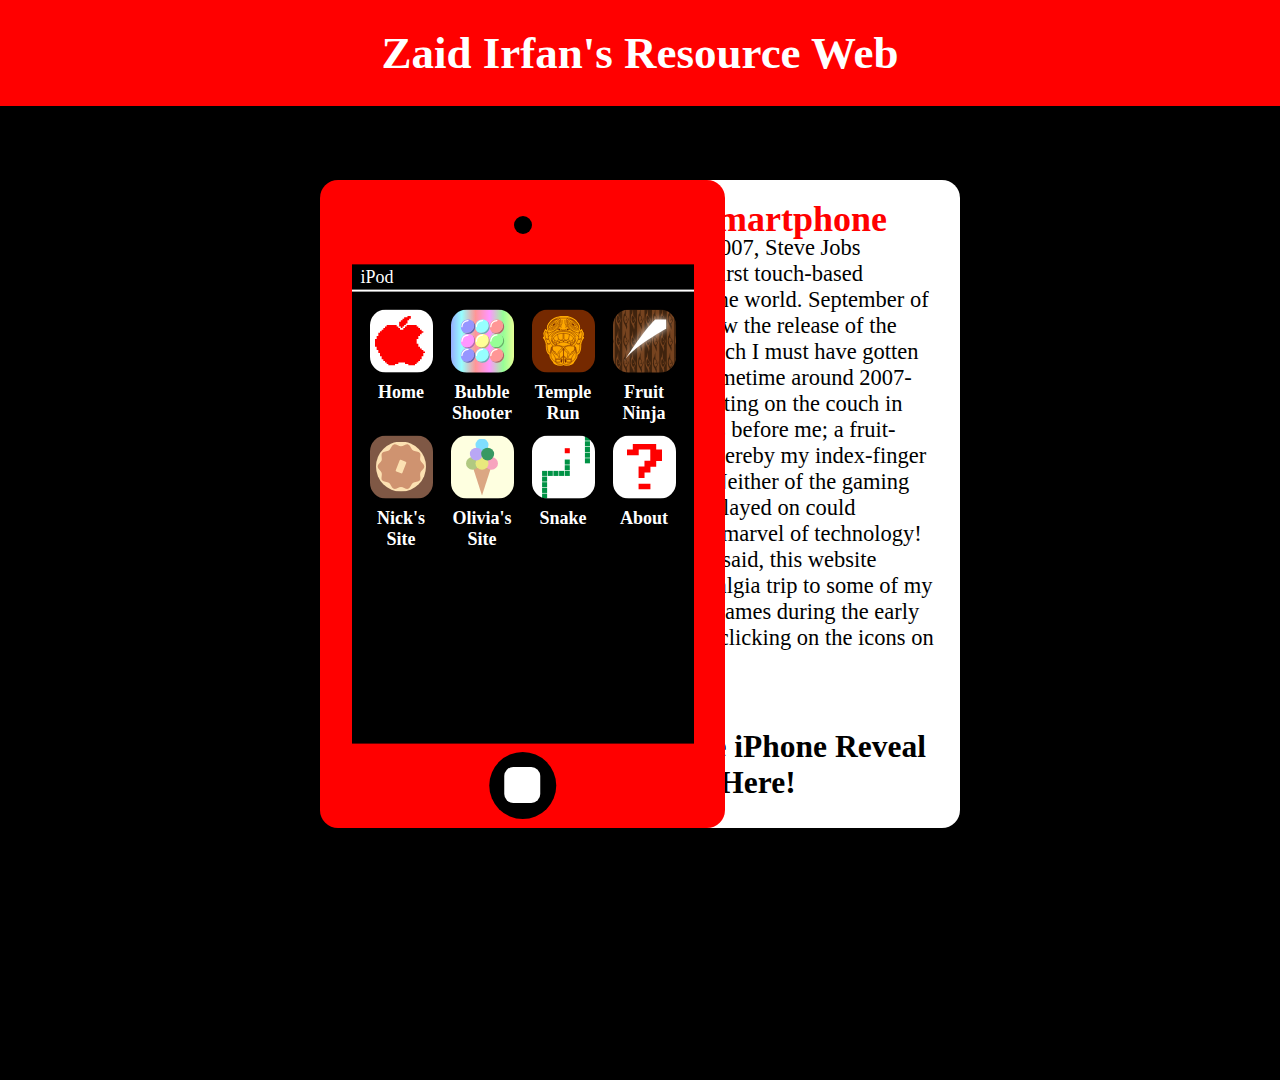
<file: index.html>
<!doctype html>
<html>
	<head>
		<meta charset="utf-8">
		<title> Zaid Irfan's Resource Web </title>
		<link href="index.css" rel="stylesheet" type="text/css">
		<meta name="viewport" content="width=device-width, initial-scale=1">
	</head>

        <style>

        body { 
        cursor: none;
        }

        </style>


	<body>
		
		<div class="background">
			<div class="apples">
			<span style= "--i:11;" ></span>
			<span style= "--i:27;" ></span>
			<span style= "--i:16;" ></span>
			<span style= "--i:35;" ></span>
			<span style= "--i:24;" ></span>
			<span style= "--i:36;" ></span>
			<span style= "--i:19;" ></span>
			<span style= "--i:39;" ></span>
			<span style= "--i:22;" ></span>
			<span style= "--i:28;" ></span>
			<span style= "--i:37;" ></span>
			<span style= "--i:17;" ></span>
			<span style= "--i:40;" ></span>
			<span style= "--i:38;" ></span>
			<span style= "--i:31;" ></span>
			<span style= "--i:14;" ></span>
			<span style= "--i:29;" ></span>
			<span style= "--i:18;" ></span>
			<span style= "--i:25;" ></span>
			<span style= "--i:34;" ></span>
			<span style= "--i:21;" ></span>
			<span style= "--i:15;" ></span>
			<span style= "--i:30;" ></span>
			<span style= "--i:20;" ></span>
			<span style= "--i:32;" ></span>
			<span style= "--i:26;" ></span>
			<span style= "--i:12;" ></span>
			<span style= "--i:23;" ></span>
			<span style= "--i:33;" ></span>
			<span style= "--i:13;" ></span>
			<span style= "--i:31;" ></span>
			<span style= "--i:14;" ></span>
			<span style= "--i:29;" ></span>
			<span style= "--i:18;" ></span>
			<span style= "--i:25;" ></span>
			<span style= "--i:37;" ></span>
			<span style= "--i:17;" ></span>
			<span style= "--i:40;" ></span>
			<span style= "--i:38;" ></span>
			<span style= "--i:31;" ></span>
			<span style= "--i:14;" ></span>
			<span style= "--i:35;" ></span>
			<span style= "--i:24;" ></span>
			<span style= "--i:36;" ></span>
			
			</div>
		</div>
		
		<!-- Header -->
		
		<div class="header" > Zaid Irfan's Resource Web </div>
		
		<!-- Subhead and Paragraph 1 -->
		
		<div class="box1">
			<div class="subhead"> The Smartphone </div>
			<div class="para"> On June 29th, 2007, Steve Jobs introduced the first touch-based smartphone to the world. September of that year also saw the release of the iPod Touch, which I must have gotten my hands on sometime around 2007-2009. I recall sitting on the couch in awe at what was before me; a fruit-slicing game whereby my index-finger was the blade. Neither of the gaming consoles I had played on could compare to this marvel of technology! With that being said, this website serves as a nostalgia trip to some of my favorite phone games during the early 2000s. Start by clicking on the icons on the left! </div>
			<div class="box2">
			<a class="iPhoneRevealVideo" href="https://www.youtube.com/embed/MnrJzXM7a6o" onclick="https://www.youtube.com/embed/MnrJzXM7a6o"> Watch the iPhone Reveal Here! </a>
		</div>
		</div>
		
		<!-- Apple Phone Navigation Div -->
		
		<div class="phone">
			<div class="screen">
			<div id="timebox"></div>
			<div class="ipodtext">iPod</div>
			<div class="iconcontainer">
				<a href="index.html" onClick="index.html">
				<div class="indexicons"> </div>
				</a>
				<a href="BubbleShooter.html" onClick="BubbleShooter.html">
				<div class="bubbleshootericons"> </div>
				</a>
				<a href="TempleRun.html" onClick="TempleRun.html">
				<div class="templerunicons"> </div>
				</a>
				<a href="FruitNinja.html" onClick="FruitNinja.html">
				<div class="fruitninjaicons"> </div>
				</a>
			</div>
			<div class="icontext">
				<span> Home	</span>
				<span> Bubble Shooter </span>
				<span> Temple Run </span>
				<span> Fruit Ninja </span>
			</div>
			<div class="iconcontainer2">
				<a href="https://munsternicholas.github.io/Recipe-website/" onClick="https://munsternicholas.github.io/Recipe-website/">
				<div class="nickicons2"> </div>
				</a>
				<a href="https://oliviamiele.github.io/ice-cream-world/" onClick="https://oliviamiele.github.io/ice-cream-world/">
				<div class="oliviaicons2"> </div>
				</a>
				<a href="SnakeGame.html" onClick="SnakeGame.html">
				<div class="snakeicons2"> </div>
				</a>
				<a href="AboutMe.html" onClick="AboutMe.html">
				<div class="abouticons"> </div>
				</a>
			</div>
			<div class="icontext2">
				<span> Nick's Site	</span>
				<span> Olivia's Site </span>
				<span> Snake </span>
				<span> About </span>
			</div>
			
			</div>
			<div class="camera"></div>
			<div class="powerbutton">
			<div class="powerbuttonsquare"></div>
			</div>
		</div>
	
		<!-- Apple Cursor Divs -->
		
		<div>
			<div class="applecursor"></div>
			<div class="applecursor"></div>
			<div class="applecursor"></div>
			<div class="applecursor"></div>
			<div class="applecursor"></div>
			<div class="applecursor"></div>
			<div class="applecursor"></div>
			<div class="applecursor"></div>
			<div class="applecursor"></div>
			<div class="applecursor"></div>
			<div class="applecursor"></div>
			<div class="applecursor"></div>
			<div class="applecursor"></div>
			<div class="applecursor"></div>
			<div class="applecursor"></div>
			<div class="applecursor"></div>
			<div class="applecursor"></div>
			<div class="applecursor"></div>
			<div class="applecursor"></div>
			<div class="applecursor"></div>
		</div>

	<!-- Apple Cursor Script -->
		
	<script> 

	const coords = { x: 0, y: 0 };
	const circles = document.querySelectorAll(".applecursor");

	const colors = [
	  "transparent",
	  "transparent",
	  "transparent",
	  "transparent",
	  "transparent",
	  "transparent",
	  "transparent",
	  "transparent",
	  "transparent",
	  "transparent",
	  "transparent",
	  "transparent",
	  "transparent",
	  "transparent",
	  "transparent",
	  "transparent",
	  "transparent",
	  "transparent",
	  "transparent",
	  "transparent",
	  "transparent",
	  "transparent"
	  
	];

	circles.forEach(function (circle, index) {
	  circle.x = 0;
	  circle.y = 0;
	  circle.style.backgroundColor = colors[index % colors.length];
	});

	window.addEventListener("mousemove", function(e){
	  coords.x = e.clientX;
	  coords.y = e.clientY;

	});

	function animateCircles() {

	  let x = coords.x;
	  let y = coords.y;

	  circles.forEach(function (circle, index) {
		circle.style.left = x - 12 + "px";
		circle.style.top = y - 12 + "px";

		circle.style.scale = (circles.length - index) / circles.length;

		circle.x = x;
		circle.y = y;

		const nextCircle = circles[index + 1] || circles[0];
		x += (nextCircle.x - x) * 0.4;
		y += (nextCircle.y - y) * 0.4;
	  });

	  requestAnimationFrame(animateCircles);
	}

	animateCircles();

	</script>
		
	<script>
      function displayTime() {
        var currentTime = new Date();
        var hours = currentTime.getHours();
        var minutes = currentTime.getMinutes();

        var meridiem = "AM"; // default to AM
        if (hours > 12) {
          hours = hours - 12;
          meridiem = "PM";
        }
        if (hours === 0) {
          hours = 12;
        }
        if (minutes < 10) {
          minutes = "0" + minutes;
        }

        var clockDiv = document.getElementById('timebox');
        clockDiv.innerHTML = hours + ":" + minutes + " " + meridiem;
      }

      setInterval(displayTime, 1000);
    </script>
		
		
	</body>
	
</html>
</file>
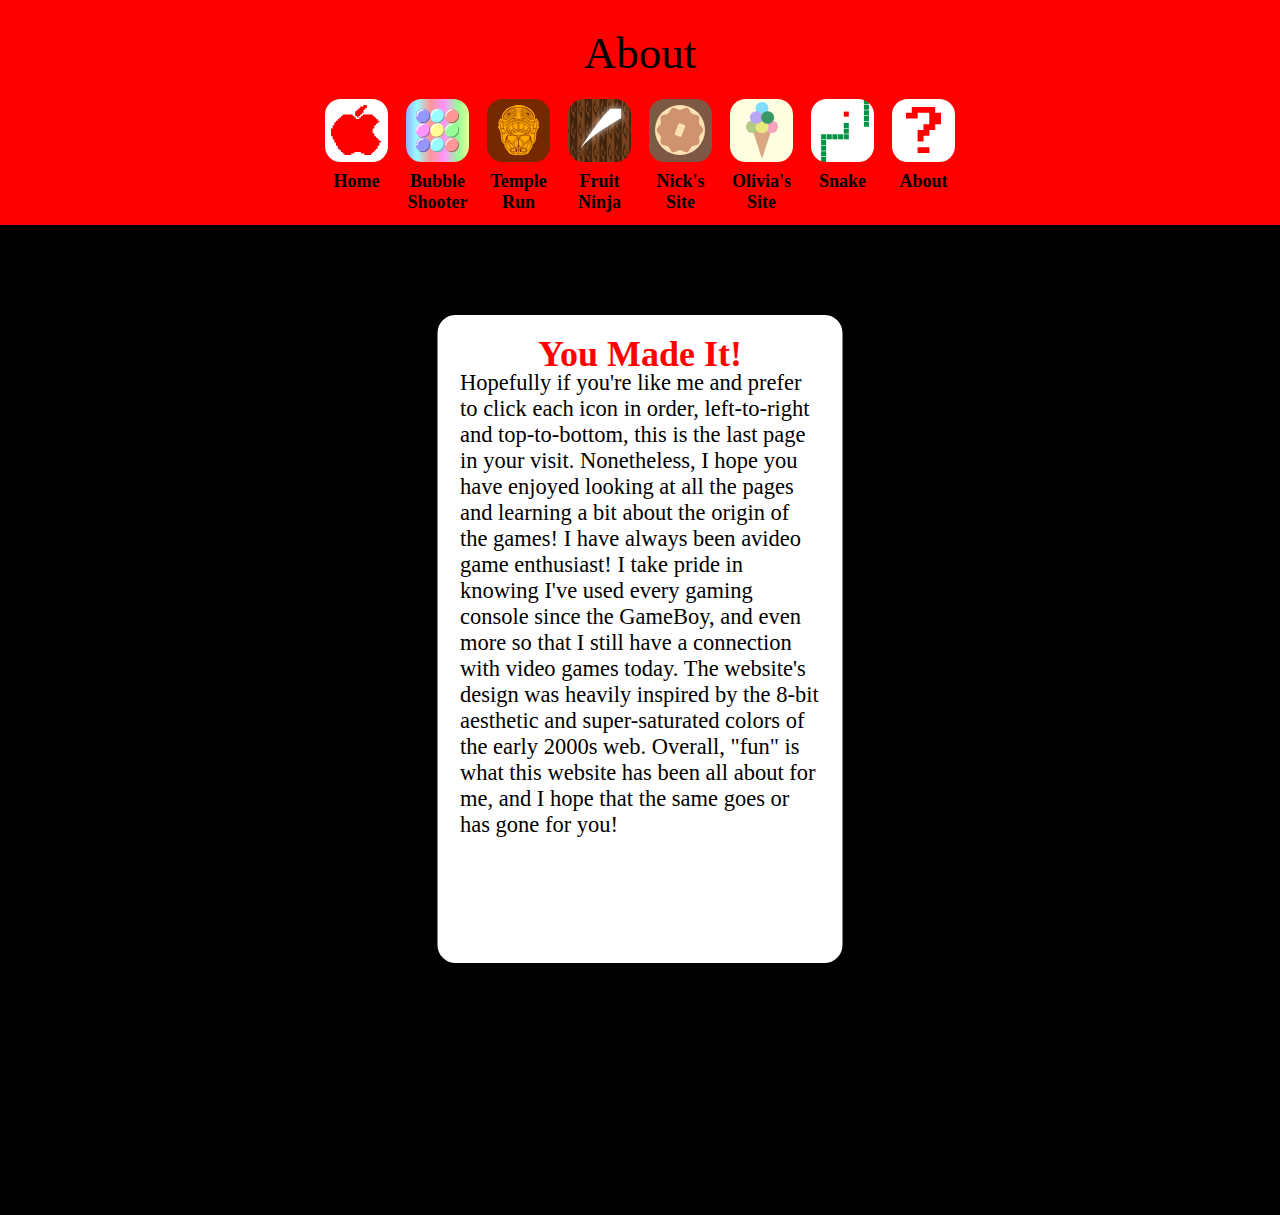
<file: AboutMe.html>
<!doctype html>
<html>
	<head>
		<meta charset="utf-8">
		<title> About </title>
		<meta name="viewport" content="width=device-width, initial-scale=1">
	</head>
	
	<style>
		
	 	/* Universal */
		
		* {
			margin: 0;
			padding: 0;
			box-sizing: border-box;
			font-family: "LoRes 12 OT";
		}
		
		 /* Animated Background */
		
		body {
		cursor: none;
		max-height: 135vh;
		background: black;
		}

		.background {
		position: relative;
		width: 100vw;
		height: 135vh;
		overflow: hidden;
		}
		
		.apples {
		position: relative;
		display: flex;
		}

		.apples span {
			position: relative;
			aspect-ratio: 1/1;
			width: 3vmin;
			margin: auto;
			background-color: transparent;
			background-image: url("Media/AppleSymbolGray.svg");
			background-size: contain;
			background-repeat: no-repeat;
			background-position: 50% 50%;
			animation: animate 15s linear infinite;
			animation-duration: calc(125s / var(--i));
		}

		@keyframes animate {
			0% {transform: translateY(135vh)}
			100% {transform: translateY(0vh)}
		}
		
		/* Page Elements */
		
		.header {
		width: 100vw;
		height: 25vh;
		position: absolute;
		top: 0vh;
		background-color: red;
		text-align: center;
		font-size: 5vmin;
		color: black;
		padding: 3vmin;
		}
		
		.box1 {
		aspect-ratio: 1/1.6;
		width: 45vmin;
		background-color: white;
		color: black;
		position: absolute;
		top: 35vh;
		left: 50%;
		transform: translate(-50%,0);
		margin: auto;
		border-radius: 2vmin;
		float: right;
		}
		
		.subhead {
		width: 45vmin;
		height: 2.5vmax;
		text-align: center;
		font-size: 4vmin;
		font-weight: bold;
		color: red;
		padding-top: 2vmin;
		float: inherit;
		}

		.para {
		width: 45vmin;
		padding: 2.5vmin;
		text-align: left;
		font-size: 2.5vmin;
		float: inherit;
		top: 2vmin;
		}
		
		.box2 {
		width: 40vmin;
		background-color: white;
		color: white;
		position: absolute;
		left: 50%;
		transform: translate(-50%,0%);
		bottom: 3vh;
		border-radius: 2vmin;
		text-align: center;
		float: inherit;
		}

		.box2:hover {
		background-color: red;
		color: white;
		}
		
		.steamlink {
		margin: auto;
		font-size: 3.5vmin;
		text-align: center;
		font-weight: bold;
		color: black;
		float: inherit;
		}

		.steamlink:hover {
			color: white;
		}

		/* Navigation Icons */
		
		a {
		text-decoration: none;
		}

		.iconcontainer {
			position: absolute;
			display: flex;
			top: 10vh;
			left: 50%;
			transform: translate(-50%,0)
		}

		.indexicons {
			background-image: url("Media/AppleSymbolRed.svg");
			background-size: 80% auto;
			background-repeat: no-repeat;
			background-position: 50% 50%;
			aspect-ratio: 1/1;
			width: 7vmin;
			margin: 1vmin;
			background-color: white;
			border-radius: 25%;
		}


		.indexicons:hover {
			border: 0.5vmin solid black;

		}

		.bubbleshootericons {
			background-image: url("Media/BubbleSymbol.svg");
			background-size: 110% auto;
			background-repeat: no-repeat;
			background-position: 50% 50%;
			aspect-ratio: 1/1;
			width: 7vmin;
			margin: 1vmin;
			background-color: white;
			border-radius: 25%;
		}


		.bubbleshootericons:hover {
			border: 0.5vmin solid black;

		}


		.templerunicons {
			background-image: url("Media/TempleRunSymbol.svg");
			background-size: 65% auto;
			background-repeat: no-repeat;
			background-position: 50% 50%;
			aspect-ratio: 1/1;
			width: 7vmin;
			margin: 1vmin;
			background-color: #752900;
			border-radius: 25%;
		}


		.templerunicons:hover {
			border: 0.5vmin solid black;

		}

		.fruitninjaicons {
			background-image: url("Media/FruitNinjaSymbol.svg");
			background-size: 110% auto;
			background-repeat: no-repeat;
			background-position: 50% 50%;
			aspect-ratio: 1/1;
			width: 7vmin;
			margin: 1vmin;
			background-color: #3F230E;
			border-radius: 25%;
		}


		.fruitninjaicons:hover {
			border: 0.5vmin solid black;

		}

		.icontext {
			position: absolute;
			display: flex;
			top: 18vh;
			left: 50%;
			transform: translate(-50%,0)
		}

		.icontext span {
			text-align: center;
			color: black;
			font-size: 2vmin;
			aspect-ratio: 1/1;
			width: 7vmin;
			margin: 1vmin;
			background-color: transparent;
			border-radius: 25%;
			font-weight: bold;
		}

		.nickicons {
			background-image: url("Media/NickSymbol.svg");
			background-size: 80% auto;
			background-repeat: no-repeat;
			background-position: 50% 50%;
			aspect-ratio: 1/1;
			width: 7vmin;
			margin: 1vmin;
			background-color: #7F5845;
			border-radius: 25%;
		}


		.nickicons:hover {
			border: 0.5vmin solid black;

		}

		.oliviaicons {
			background-image: url("Media/OliviaSymbol.svg");
			background-size: 50% auto;
			background-repeat: no-repeat;
			background-position: 50% 50%;
			aspect-ratio: 1/1;
			width: 7vmin;
			margin: 1vmin;
			background-color: #FEFFE0;
			border-radius: 25%;
		}


		.oliviaicons:hover {
			border: 0.5vmin solid black;

		}

		.snakeicons {
			background-image: url("Media/SnakeSymbol.svg");
			background-size: 100% auto;
			background-repeat: no-repeat;
			background-position: 50% 50%;
			aspect-ratio: 1/1;
			width: 7vmin;
			margin: 1vmin;
			background-color: white;
			border-radius: 25%;
		}


		.snakeicons:hover {
			border: 0.5vmin solid black;

		}

		.abouticons {
			background-image: url("Media/AboutSymbol.svg");
			background-size: 55% auto;
			background-repeat: no-repeat;
			background-position: 50% 50%;
			aspect-ratio: 1/1;
			width: 7vmin;
			margin: 1vmin;
			background-color: white;
			border-radius: 25%;
		}


		.abouticons:hover {
			border: 0.5vmin solid black;
		}

		/* Cursor */

		.applecursor {
		  width: 3vmin;
		  aspect-ratio: 1/1;
		  position: fixed; 
		  top: 0px;
		  left: 0px;
		  pointer-events: none;
		  z-index: 99999999;
		  background-image: url("Media/AppleSymbolRed.svg");
		  background-size: contain;
		  background-repeat: no-repeat;
		  background-position: 50% 50%;

		}
		
		/* Animated Background */
		
	</style>

	<body>
		
		<!-- Animated Backgrounds -->
		
		<div class="background">
			<div class="apples">
			<span style= "--i:11;" ></span>
			<span style= "--i:27;" ></span>
			<span style= "--i:16;" ></span>
			<span style= "--i:35;" ></span>
			<span style= "--i:24;" ></span>
			<span style= "--i:36;" ></span>
			<span style= "--i:19;" ></span>
			<span style= "--i:39;" ></span>
			<span style= "--i:22;" ></span>
			<span style= "--i:28;" ></span>
			<span style= "--i:37;" ></span>
			<span style= "--i:17;" ></span>
			<span style= "--i:40;" ></span>
			<span style= "--i:38;" ></span>
			<span style= "--i:31;" ></span>
			<span style= "--i:14;" ></span>
			<span style= "--i:29;" ></span>
			<span style= "--i:18;" ></span>
			<span style= "--i:25;" ></span>
			<span style= "--i:34;" ></span>
			<span style= "--i:21;" ></span>
			<span style= "--i:15;" ></span>
			<span style= "--i:30;" ></span>
			<span style= "--i:20;" ></span>
			<span style= "--i:32;" ></span>
			<span style= "--i:26;" ></span>
			<span style= "--i:12;" ></span>
			<span style= "--i:23;" ></span>
			<span style= "--i:33;" ></span>
			<span style= "--i:13;" ></span>
			<span style= "--i:31;" ></span>
			<span style= "--i:14;" ></span>
			<span style= "--i:29;" ></span>
			<span style= "--i:18;" ></span>
			<span style= "--i:25;" ></span>
			<span style= "--i:37;" ></span>
			<span style= "--i:17;" ></span>
			<span style= "--i:40;" ></span>
			<span style= "--i:38;" ></span>
			<span style= "--i:31;" ></span>
			<span style= "--i:14;" ></span>
			<span style= "--i:35;" ></span>
			<span style= "--i:24;" ></span>
			<span style= "--i:36;" ></span>
			
			</div>
		</div>
		
		<!-- Header -->
		
		<div class="header" > About </div>
		
		<!-- Subhead and Paragraph 1 -->
		
		<div class="box1">
			<div class="subhead"> You Made It! </div>
			<div class="para"> Hopefully if you're like me and prefer to click each icon in order, left-to-right and top-to-bottom, this is the last page in your visit. Nonetheless, I hope you have enjoyed looking at all the pages and learning a bit about the origin of the games! I have always been avideo game enthusiast! I take pride in knowing I've used every gaming console since the GameBoy, and even more so that I still have a connection with video games today. The website's design was heavily inspired by the 8-bit aesthetic and super-saturated colors of the early 2000s web. Overall, "fun" is what this website has been all about for me, and I hope that the same goes or has gone for you! </div>
		</div>
		
		
		<!-- Icons -->
		
		<div class="iconcontainer">
				<a href="index.html" onClick="index.html">
				<div class="indexicons"> </div>
				</a>
				<a href="BubbleShooter.html" onClick="BubbleShooter.html">
				<div class="bubbleshootericons"> </div>
				</a>
				<a href="TempleRun.html" onClick="TempleRun.html">
				<div class="templerunicons"> </div>
				</a>
				<a href="FruitNinja.html" onClick="FruitNinja.html">
				<div class="fruitninjaicons"> </div>
				</a>
				<a href="https://munsternicholas.github.io/Recipe-website/" onClick="https://munsternicholas.github.io/Recipe-website/">
				<div class="nickicons"> </div>
				</a>
				<a href="https://oliviamiele.github.io/ice-cream-world/" onClick="https://oliviamiele.github.io/ice-cream-world/">
				<div class="oliviaicons"> </div>
				</a>
				<a href="SnakeGame.html" onClick="SnakeGame.html">
				<div class="snakeicons"> </div>
				</a>
				<a href="AboutMe.html" onClick="AboutMe.html">
				<div class="abouticons"> </div>
				</a>
			</div>
			<div class="icontext">
				<span> Home	</span>
				<span> Bubble Shooter </span>
				<span> Temple Run </span>
				<span> Fruit Ninja </span>
				<span> Nick's Site	</span>
				<span> Olivia's Site </span>
				<span> Snake </span>
				<span> About </span>
			</div>
		
		<!-- Apple Cursor Divs -->
		
		<div>
			<div class="applecursor"></div>
			<div class="applecursor"></div>
			<div class="applecursor"></div>
			<div class="applecursor"></div>
			<div class="applecursor"></div>
			<div class="applecursor"></div>
			<div class="applecursor"></div>
			<div class="applecursor"></div>
			<div class="applecursor"></div>
			<div class="applecursor"></div>
			<div class="applecursor"></div>
			<div class="applecursor"></div>
			<div class="applecursor"></div>
			<div class="applecursor"></div>
			<div class="applecursor"></div>
			<div class="applecursor"></div>
			<div class="applecursor"></div>
			<div class="applecursor"></div>
			<div class="applecursor"></div>
			<div class="applecursor"></div>
		</div>

	<!-- Apple Cursor Script -->
		
	<script> 

	const coords = { x: 0, y: 0 };
	const circles = document.querySelectorAll(".applecursor");

	const colors = [
	  "transparent",
	  "transparent",
	  "transparent",
	  "transparent",
	  "transparent",
	  "transparent",
	  "transparent",
	  "transparent",
	  "transparent",
	  "transparent",
	  "transparent",
	  "transparent",
	  "transparent",
	  "transparent",
	  "transparent",
	  "transparent",
	  "transparent",
	  "transparent",
	  "transparent",
	  "transparent",
	  "transparent",
	  "transparent"
	  
	];

	circles.forEach(function (circle, index) {
	  circle.x = 0;
	  circle.y = 0;
	  circle.style.backgroundColor = colors[index % colors.length];
	});

	window.addEventListener("mousemove", function(e){
	  coords.x = e.clientX;
	  coords.y = e.clientY;

	});

	function animateCircles() {

	  let x = coords.x;
	  let y = coords.y;

	  circles.forEach(function (circle, index) {
		circle.style.left = x - 12 + "px";
		circle.style.top = y - 12 + "px";

		circle.style.scale = (circles.length - index) / circles.length;

		circle.x = x;
		circle.y = y;

		const nextCircle = circles[index + 1] || circles[0];
		x += (nextCircle.x - x) * 0.4;
		y += (nextCircle.y - y) * 0.4;
	  });

	  requestAnimationFrame(animateCircles);
	}

	animateCircles();

	</script>
		
	<script>
      function displayTime() {
        var currentTime = new Date();
        var hours = currentTime.getHours();
        var minutes = currentTime.getMinutes();

        var meridiem = "AM"; // default to AM
        if (hours > 12) {
          hours = hours - 12;
          meridiem = "PM";
        }
        if (hours === 0) {
          hours = 12;
        }
        if (minutes < 10) {
          minutes = "0" + minutes;
        }

        var clockDiv = document.getElementById('timebox');
        clockDiv.innerHTML = hours + ":" + minutes + " " + meridiem;
      }

      setInterval(displayTime, 1000);
    </script>

	</body>
		
</html>
</file>
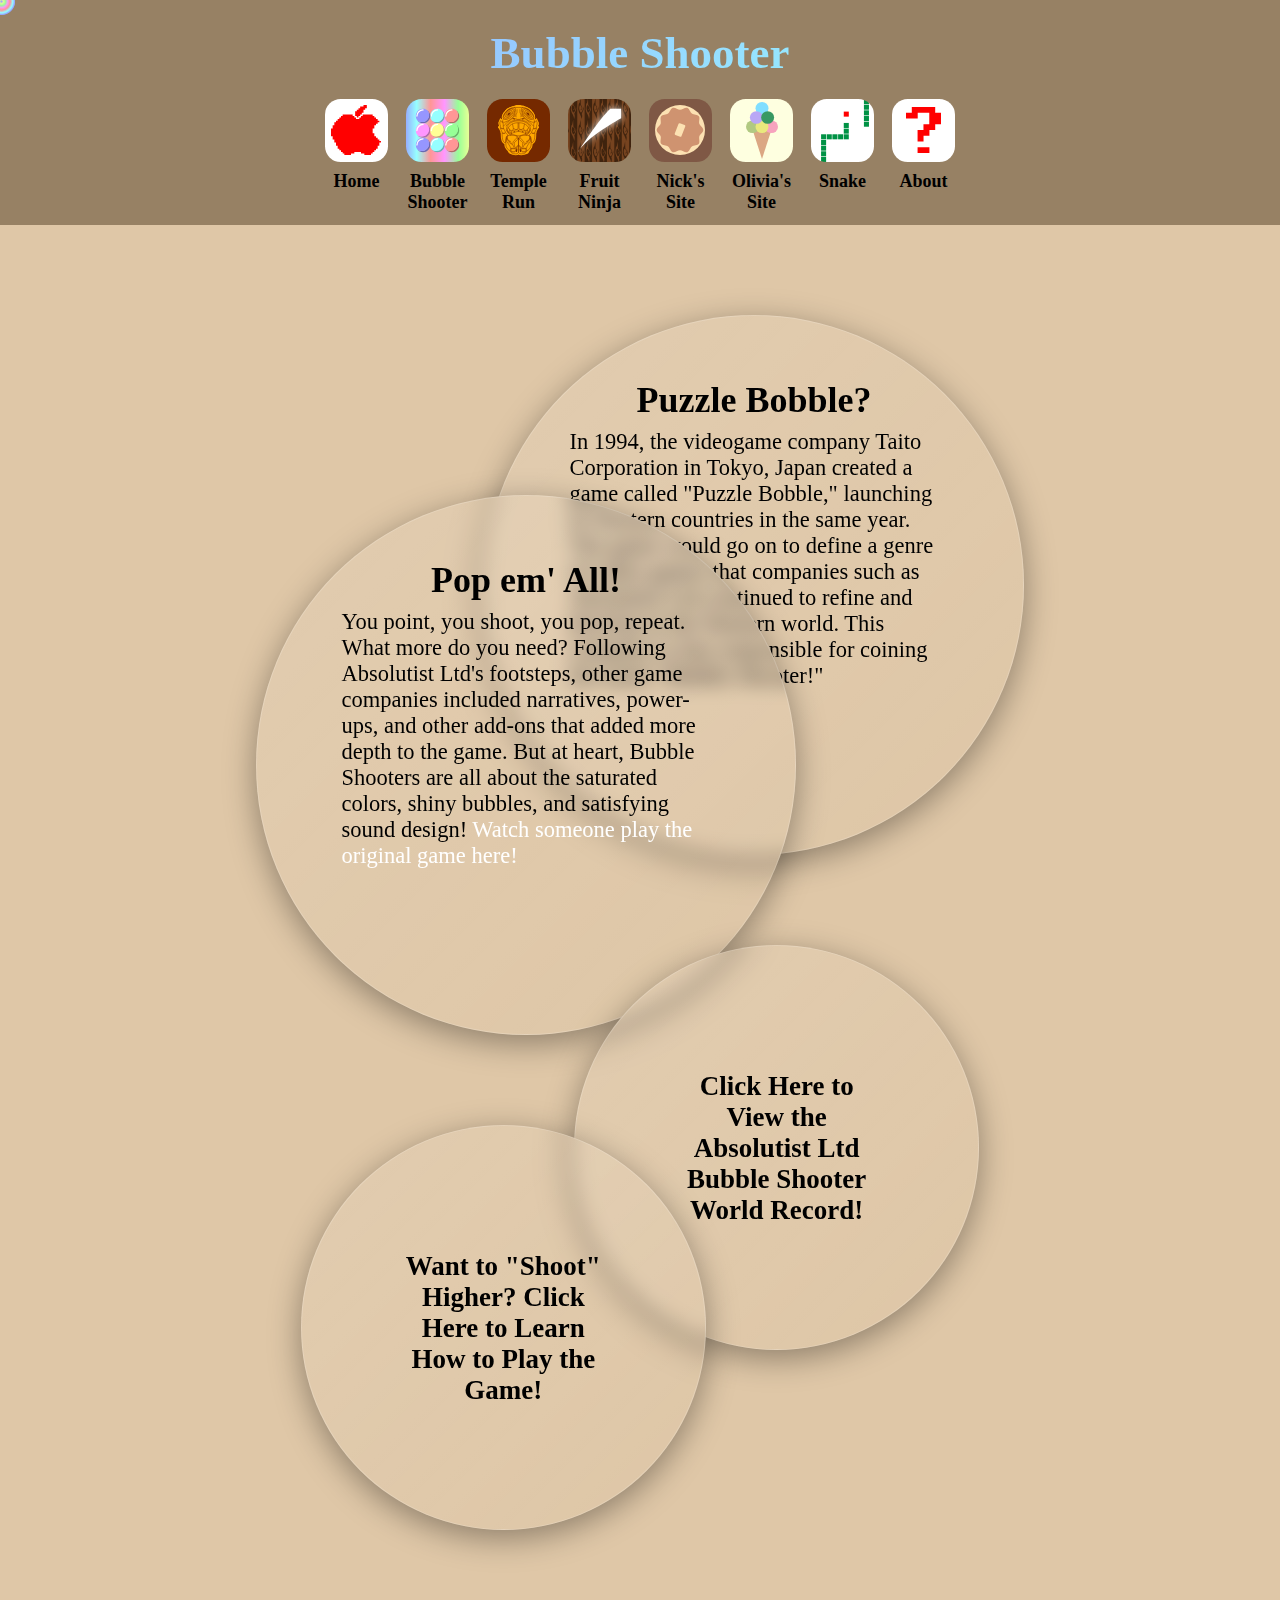
<file: BubbleShooter.html>
<!doctype html>
<html>
	<head>
		<meta charset="utf-8">
		<title> Bubble Shooter </title>
		<link href="BubbleShooter.css" rel="stylesheet" type="text/css">
		<meta name="viewport" content="width=device-width, initial-scale=1">
	</head>

	<body>
		
		<div class="background">
			<div class="bubbles">
			<span style= "--i:11;" ></span>
			<span style= "--i:27;" ></span>
			<span style= "--i:16;" ></span>
			<span style= "--i:35;" ></span>
			<span style= "--i:24;" ></span>
			<span style= "--i:36;" ></span>
			<span style= "--i:19;" ></span>
			<span style= "--i:39;" ></span>
			<span style= "--i:22;" ></span>
			<span style= "--i:28;" ></span>
			<span style= "--i:37;" ></span>
			<span style= "--i:17;" ></span>
			<span style= "--i:40;" ></span>
			<span style= "--i:38;" ></span>
			<span style= "--i:31;" ></span>
			<span style= "--i:14;" ></span>
			<span style= "--i:29;" ></span>
			<span style= "--i:18;" ></span>
			<span style= "--i:25;" ></span>
			<span style= "--i:34;" ></span>
			<span style= "--i:21;" ></span>
			<span style= "--i:15;" ></span>
			<span style= "--i:30;" ></span>
			<span style= "--i:20;" ></span>
			<span style= "--i:32;" ></span>
			<span style= "--i:26;" ></span>
			<span style= "--i:12;" ></span>
			<span style= "--i:23;" ></span>
			<span style= "--i:33;" ></span>
			<span style= "--i:13;" ></span>
			<span style= "--i:31;" ></span>
			<span style= "--i:14;" ></span>
			<span style= "--i:29;" ></span>
			<span style= "--i:18;" ></span>
			<span style= "--i:25;" ></span>
			<span style= "--i:37;" ></span>
			<span style= "--i:17;" ></span>
			<span style= "--i:40;" ></span>
			<span style= "--i:38;" ></span>
			<span style= "--i:31;" ></span>
			<span style= "--i:14;" ></span>
			<span style= "--i:35;" ></span>
			</div>
		</div>
		
		<!-- Header -->
		
		<div class="header" > Bubble Shooter </div>
		<div class="headergradient" > Bubble Shooter </div>
		
		<!-- Subhead and Paragraph 1 -->
		
		<div class="box1">
			<div class="subhead"> Puzzle Bobble? </div>
			<div class="para"> In 1994, the videogame company Taito Corporation in Tokyo, Japan created a game called "Puzzle Bobble," launching in Western countries in the same year. The game would go on to define a genre of video games that companies such as Absolutist Ltd continued to refine and develop in the Western world. This company is also responsible for coining the name "Bubble Shooter!" </div>
		</div>
		
		
		<!-- Subhead and Paragraph 2 -->
		
		<div class="box2">
			<div class="subhead2"> Pop em' All! </div>
			<div class="para"> You point, you shoot, you pop, repeat. What more do you need? Following Absolutist Ltd's footsteps, other game companies included narratives, power-ups, and other add-ons that added more depth to the game. But at heart, Bubble Shooters are all about the saturated colors, shiny bubbles, and satisfying sound design! <a href="https://www.youtube.com/embed/xtF0vqkCM7Y" onClick="https://www.youtube.com/embed/xtF0vqkCM7Y"> <span class="gameplaylink"> Watch someone play the original game here! </span> </a> </div>
		</div>
		
		<!-- World Record Links -->
		<a href="https://recordsetter.com/world-record/highest-score-bubble-shooter/13883" onclick="window.location.href='https://recordsetter.com/world-record/highest-score-bubble-shooter/13883';">
		<div class="box3">
			<div class="worldrecordlink"> Click Here to View the Absolutist Ltd Bubble Shooter World Record! </div>
		</div>
		</a>
		
		
		<a href="https://www.youtube.com/embed/_ws2Z59GOLw" onClick="https://www.youtube.com/embed/_ws2Z59GOLw';">
		<div class="box4">
			<div class="worldrecordlink"> Want to "Shoot" Higher? Click Here to Learn How to Play the Game! </div>
		</div>
		</a>
		
		<!-- Icons -->
		
		<div class="iconcontainer">
				<a href="index.html" onClick="index.html">
				<div class="indexicons"> </div>
				</a>
				<a href="BubbleShooter.html" onClick="BubbleShooter.html">
				<div class="bubbleshootericons"> </div>
				</a>
				<a href="TempleRun.html" onClick="TempleRun.html">
				<div class="templerunicons"> </div>
				</a>
				<a href="FruitNinja.html" onClick="FruitNinja.html">
				<div class="fruitninjaicons"> </div>
				</a>
				<a href="https://munsternicholas.github.io/Recipe-website/" onClick="https://munsternicholas.github.io/Recipe-website/">
				<div class="nickicons"> </div>
				</a>
				<a href="https://oliviamiele.github.io/ice-cream-world/" onClick="https://oliviamiele.github.io/ice-cream-world/">
				<div class="oliviaicons"> </div>
				</a>
				<a href="SnakeGame.html" onClick="SnakeGame.html">
				<div class="snakeicons"> </div>
				</a>
				<a href="AboutMe.html" onClick="AboutMe.html">
				<div class="abouticons"> </div>
				</a>
			</div>
			<div class="icontext">
				<span> Home	</span>
				<span> Bubble Shooter </span>
				<span> Temple Run </span>
				<span> Fruit Ninja </span>
				<span> Nick's Site	</span>
				<span> Olivia's Site </span>
				<span> Snake </span>
				<span> About </span>
			</div>
		
		<!-- Bubble Cursor Divs -->
		
		<div>
			<div class="bubblecursor"></div>
			<div class="bubblecursor"></div>
			<div class="bubblecursor"></div>
			<div class="bubblecursor"></div>
			<div class="bubblecursor"></div>
			<div class="bubblecursor"></div>
			<div class="bubblecursor"></div>
			<div class="bubblecursor"></div>
			<div class="bubblecursor"></div>
			<div class="bubblecursor"></div>
			<div class="bubblecursor"></div>
			<div class="bubblecursor"></div>
			<div class="bubblecursor"></div>
			<div class="bubblecursor"></div>
			<div class="bubblecursor"></div>
			<div class="bubblecursor"></div>
			<div class="bubblecursor"></div>
			<div class="bubblecursor"></div>
			<div class="bubblecursor"></div>
			<div class="bubblecursor"></div>
			<div class="bubblecursor"></div>
			<div class="bubblecursor"></div>
			<div class="bubblecursor"></div>
		</div>

	<!-- Bubble Cursor Script -->
		
	<script> 

	const coords = { x: 0, y: 0 };
	const circles = document.querySelectorAll(".bubblecursor");

	const colors = [
	  "#9696ff",
	  "#96b6ff",
	  "#96ddff",
	  "#96eeff",
	  "#96ffff",
	  "#b0e5e5",
	  "#d0c5c5",
	  "#eca9a9",
	  "#ff9696",
	  "#ff96bb",
	  "#ff96cd",
	  "#ff96e1",
	  "#ff96ff",
	  "#e0b6e0",
	  "#bdd8bd",
	  "#b1e4b1",
	  "#96ff96",
	  "#a6ff96",
	  "#beff96",
	  "#dfff96",
	  "#ffff96"
	];

	circles.forEach(function (circle, index) {
	  circle.x = 0;
	  circle.y = 0;
	  circle.style.backgroundColor = colors[index % colors.length];
	});

	window.addEventListener("mousemove", function(e){
	  coords.x = e.clientX;
	  coords.y = e.clientY;

	});

	function animateCircles() {

	  let x = coords.x;
	  let y = coords.y;

	  circles.forEach(function (circle, index) {
		circle.style.left = x - 12 + "px";
		circle.style.top = y - 12 + "px";

		circle.style.scale = (circles.length - index) / circles.length;

		circle.x = x;
		circle.y = y;

		const nextCircle = circles[index + 1] || circles[0];
		x += (nextCircle.x - x) * 0.6;
		y += (nextCircle.y - y) * 0.6;
	  });

	  requestAnimationFrame(animateCircles);
	}

	animateCircles();

	</script>

	</body>
	
</html>
</file>
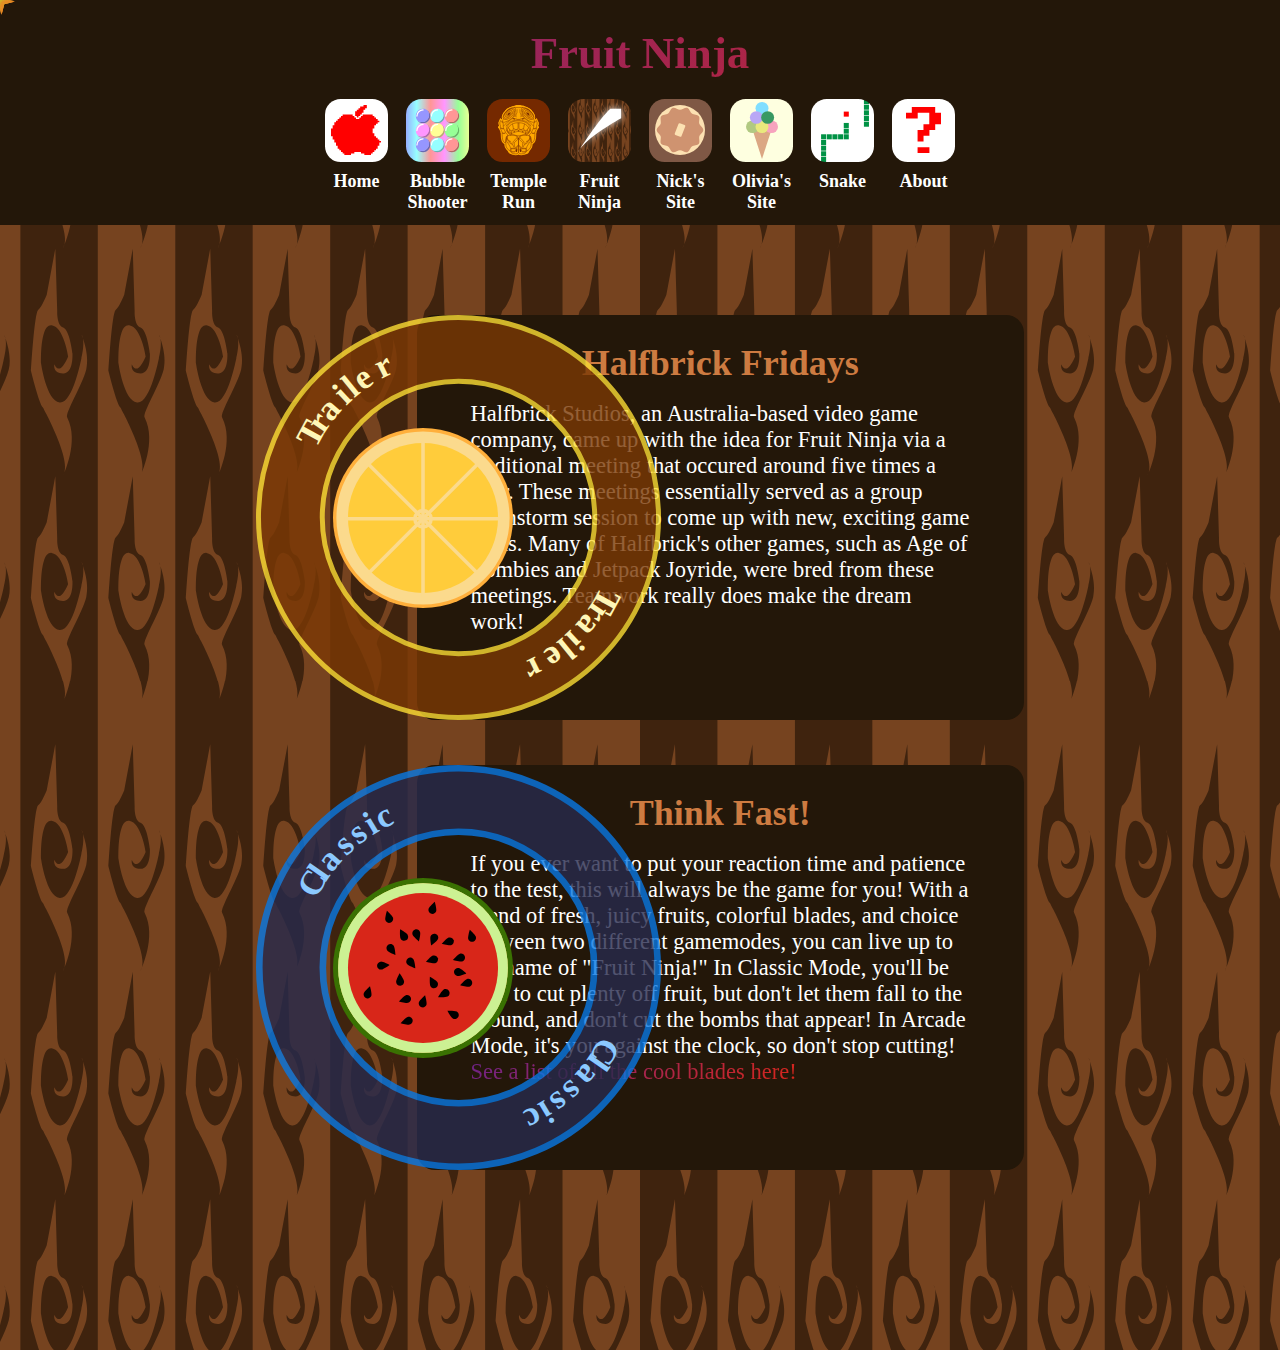
<file: FruitNinja.html>
<!doctype html>
<html>
	<head>
		<meta charset="utf-8">
		<title> Fruit Ninja </title>
		<link href="FruitNinja.css" rel="stylesheet" type="text/css">
		<meta name="viewport" content="width=device-width, initial-scale=1">
	</head>
		
	<body>
		
		<div class="background"> </div>
		
		<!-- Header -->
		
		<div class="header" > </div>
		<div class="headergradient" > Fruit Ninja </div>
		
		<!-- Subhead and Paragraph 1 -->
		
		<div class="box1">
			<div class="subhead"> Halfbrick Fridays </div>
			<div class="para"> Halfbrick Studios, an Australia-based video game company, came up with the idea for Fruit Ninja via a traditional meeting that occured around five times a year. These meetings essentially served as a group brainstorm session to come up with new, exciting game ideas. Many of Halfbrick's other games, such as Age of Zombies and Jetpack Joyride, were bred from these meetings. Teamwork really does make the dream work! </div>
		</div>
		
		<!-- Subhead and Paragraph 2 -->
		
		<div class="box2">
			<div class="subhead"> Think Fast! </div>
			<div class="para"> If you ever want to put your reaction time and patience to the test, this will always be the game for you! With a blend of fresh, juicy fruits, colorful blades, and choice between two different gamemodes, you can live up to the name of "Fruit Ninja!" In Classic Mode, you'll be able to cut plenty off fruit, but don't let them fall to the ground, and don't cut the bombs that appear! In Arcade Mode, it's you against the clock, so don't stop cutting! <a href="https://fruitninja.fandom.com/wiki/List_of_Blades" onclick="window.location.href='https://fruitninja.fandom.com/wiki/List_of_Blades';"> <span class="bladelink"> See a list of all the cool blades here! </span> </a></div>
		</div>
		
		<!-- Fruit Ninja Buttons -->

		<div class="trailerframe"> </div>
		<a href="https://www.youtube.com/embed/qPWdYyqmA7Y" onClick="https://www.youtube.com/embed/qPWdYyqmA7Y">
		<div class="lemonbutton"> </div>
		</a>	
		
		<div class="gameframe"> </div>
		<a href="https://www.youtube.com/embed/VkVV6h-7cOk" onclick="window.location.href='https://www.youtube.com/embed/VkVV6h-7cOk';">
		<div class="watermelonbutton"> </div>
		</a>	
		
		<!-- Icons -->
		
		<div class="iconcontainer">
				<a href="index.html" onClick="index.html">
				<div class="indexicons"> </div>
				</a>
				<a href="BubbleShooter.html" onClick="BubbleShooter.html">
				<div class="bubbleshootericons"> </div>
				</a>
				<a href="TempleRun.html" onClick="TempleRun.html">
				<div class="templerunicons"> </div>
				</a>
				<a href="FruitNinja.html" onClick="FruitNinja.html">
				<div class="fruitninjaicons"> </div>
				</a>
				<a href="https://munsternicholas.github.io/Recipe-website/" onClick="https://munsternicholas.github.io/Recipe-website/">
				<div class="nickicons"> </div>
				</a>
				<a href="https://oliviamiele.github.io/ice-cream-world/" onClick="https://oliviamiele.github.io/ice-cream-world/">
				<div class="oliviaicons"> </div>
				</a>
				<a href="SnakeGame.html" onClick="SnakeGame.html">
				<div class="snakeicons"> </div>
				</a>
				<a href="AboutMe.html" onClick="AboutMe.html">
				<div class="abouticons"> </div>
				</a>
			</div>
			<div class="icontext">
				<span> Home	</span>
				<span> Bubble Shooter </span>
				<span> Temple Run </span>
				<span> Fruit Ninja </span>
				<span> Nick's Site	</span>
				<span> Olivia's Site </span>
				<span> Snake </span>
				<span> About </span>
			</div>
		
		<!-- Blade Cursor Divs -->
		
		
		
		<!-- Blade Cursor Divs -->
		
		<div>
			<div class="bladecursor"></div>
			<div class="bladecursor"></div>
			<div class="bladecursor"></div>
			<div class="bladecursor"></div>
			<div class="bladecursor"></div>
			<div class="bladecursor"></div>
			<div class="bladecursor"></div>
			<div class="bladecursor"></div>
			<div class="bladecursor"></div>
			<div class="bladecursor"></div>
			<div class="bladecursor"></div>
			<div class="bladecursor"></div>
			<div class="bladecursor"></div>
			<div class="bladecursor"></div>
			<div class="bladecursor"></div>
			<div class="bladecursor"></div>
			<div class="bladecursor"></div>
			<div class="bladecursor"></div>
			<div class="bladecursor"></div>
			<div class="bladecursor"></div>
		</div>

	<!-- Apple Cursor Script -->
		
	<script> 

	const coords = { x: 0, y: 0 };
	const circles = document.querySelectorAll(".bladecursor");

	const colors = [
	  "#transparent",
	  "#transparent",
	  "#transparent",
	  "#transparent",
	  "#transparent",
	  "#transparent",
	  "#transparent",
	  "#transparent",
	  "#transparent",
	  "#transparent",
	  "#transparent",
	  "#transparent",
	  "#transparent",
	  "#transparent",
	  "#transparent",
	  "#transparent",
	  "#transparent",
	  "#transparent",
	  "#transparent",
	  "#transparent",
	  "#transparent"
	];

	circles.forEach(function (circle, index) {
	  circle.x = 0;
	  circle.y = 0;
	  circle.style.backgroundColor = colors[index % colors.length];
	});

	window.addEventListener("mousemove", function(e){
	  coords.x = e.clientX;
	  coords.y = e.clientY;

	});

	function animateCircles() {

	  let x = coords.x;
	  let y = coords.y;

	  circles.forEach(function (circle, index) {
		circle.style.left = x - 12 + "px";
		circle.style.top = y - 12 + "px";

		circle.style.scale = (circles.length - index) / circles.length;

		circle.x = x;
		circle.y = y;

		const nextCircle = circles[index + 1] || circles[0];
		x += (nextCircle.x - x) * 0.6;
		y += (nextCircle.y - y) * 0.6;
	  });

	  requestAnimationFrame(animateCircles);
	  
	}

	animateCircles();

	</script>
		
	</body>
	

	
</html>
</file>
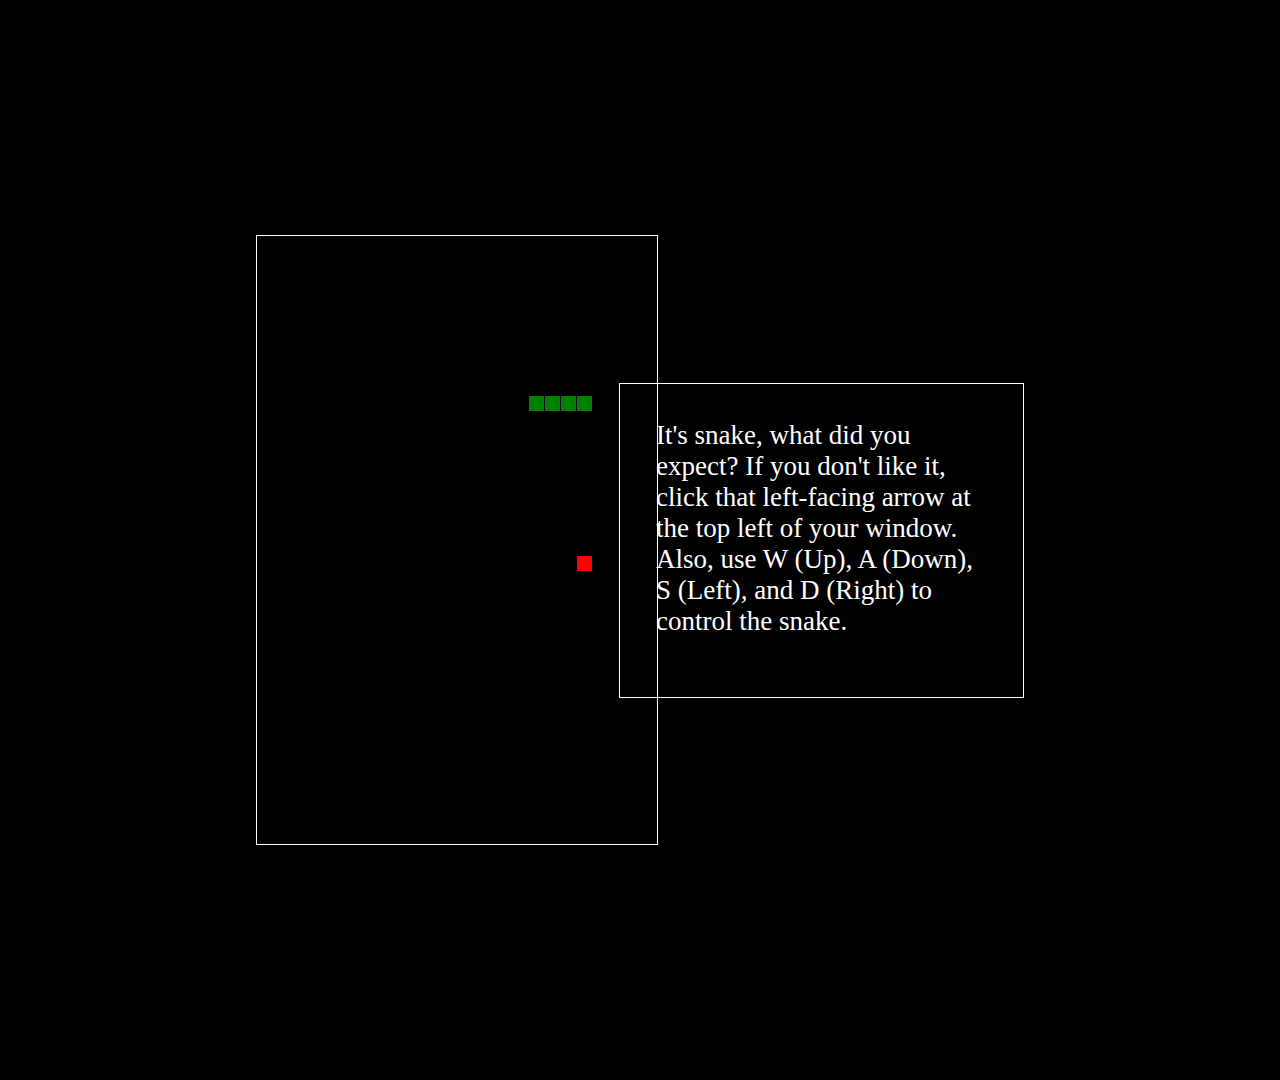
<file: SnakeGame.html>
<!doctype html>
<html>
	<head>
		<meta charset="utf-8">
		<link href="index.css" rel="stylesheet" type="text/css">
		<meta name="viewport" content="width=device-width, initial-scale=1">
		<title> Snake Game</title>
		
		<style>
			html, body {
			  height: 120vh;   
			  margin: 0;
			  }

			body {
			  background: black;
			  display: flex;
			  align-items: center;   justify-content: center;
			  }

			canvas {
			  border: 1px solid white;
			  }
  		</style>
	</head>

	<body>
		
		<div class="snakegametext"> It's snake, what did you expect? If you don't like it, click that left-facing arrow at the top left of your window. Also, use W (Up), A (Down), S (Left), and D (Right) to control the snake.
		</div>
		
		<canvas width="400" height="608" id="game"></canvas>
		<script>
			var canvas = document.getElementById('game');
			var context = canvas.getContext('2d');

			var grid = 16;
			var count = 0;

			var snake = {
			  x: 160,
			  y: 160,

			  // snake velocity. moves one grid length every frame in either the x or y direction
			  dx: grid,
			  dy: 0,

			  // keep track of all grids the snake body occupies
			  cells: [],

			  // length of the snake. grows when eating an apple
			  maxCells: 4
			};
			var apple = {
			  x: 320,
			  y: 320
			};

			// get random whole numbers in a specific range
			// @see https://stackoverflow.com/a/1527820/2124254
			function getRandomInt(min, max) {
			  return Math.floor(Math.random() * (max - min)) + min;
			}

			// game loop
			function loop() {
			  requestAnimationFrame(loop);

			  // slow game loop to 15 fps instead of 60 (60/15 = 4)
			  if (++count < 4) {
				return;
			  }

			  count = 0;
			  context.clearRect(0,0,canvas.width,canvas.height);

			  // move snake by it's velocity
			  snake.x += snake.dx;
			  snake.y += snake.dy;

			  // wrap snake position horizontally on edge of screen
			  if (snake.x < 0) {
				snake.x = canvas.width - grid;
			  }
			  else if (snake.x >= canvas.width) {
				snake.x = 0;
			  }

			  // wrap snake position vertically on edge of screen
			  if (snake.y < 0) {
				snake.y = canvas.height - grid;
			  }
			  else if (snake.y >= canvas.height) {
				snake.y = 0;
			  }

			  // keep track of where snake has been. front of the array is always the head
			  snake.cells.unshift({x: snake.x, y: snake.y});

			  // remove cells as we move away from them
			  if (snake.cells.length > snake.maxCells) {
				snake.cells.pop();
			  }

			  // draw apple
			  context.fillStyle = 'red';
			  context.fillRect(apple.x, apple.y, grid-1, grid-1);

			  // draw snake one cell at a time
			  context.fillStyle = 'green';
			  snake.cells.forEach(function(cell, index) {

				// drawing 1 px smaller than the grid creates a grid effect in the snake body so you can see how long it is
				context.fillRect(cell.x, cell.y, grid-1, grid-1);  

				// snake ate apple
				if (cell.x === apple.x && cell.y === apple.y) {
				  snake.maxCells++;

				  // canvas is 400x400 which is 25x25 grids 
				  apple.x = getRandomInt(0, 25) * grid;
				  apple.y = getRandomInt(0, 38) * grid;
				}

				// check collision with all cells after this one (modified bubble sort)
				for (var i = index + 1; i < snake.cells.length; i++) {

				  // snake occupies same space as a body part. reset game
				  if (cell.x === snake.cells[i].x && cell.y === snake.cells[i].y) {
					snake.x = 160;
					snake.y = 160;
					snake.cells = [];
					snake.maxCells = 4;
					snake.dx = grid;
					snake.dy = 0;

					apple.x = getRandomInt(0, 25) * grid;
					apple.y = getRandomInt(0, 38) * grid;
				  }
				}
			  });
			}

			// listen to keyboard events to move the snake
			document.addEventListener('keydown', function(e) {
			  // prevent snake from backtracking on itself by checking that it's 
			  // not already moving on the same axis (pressing left while moving
			  // left won't do anything, and pressing right while moving left
			  // shouldn't let you collide with your own body)

			  // left arrow key
			  if (e.which === 65 && snake.dx === 0) {
				snake.dx = -grid;
				snake.dy = 0;
			  }
			  // up arrow key
			  else if (e.which === 87 && snake.dy === 0) {
				snake.dy = -grid;
				snake.dx = 0;
			  }
			  // right arrow key
			  else if (e.which === 68 && snake.dx === 0) {
				snake.dx = grid;
				snake.dy = 0;
			  }
			  // down arrow key
			  else if (e.which === 83 && snake.dy === 0) {
				snake.dy = grid;
				snake.dx = 0;
			  }
			});

			// start the game
			requestAnimationFrame(loop);
		</script>
	</body>
</html>
</file>
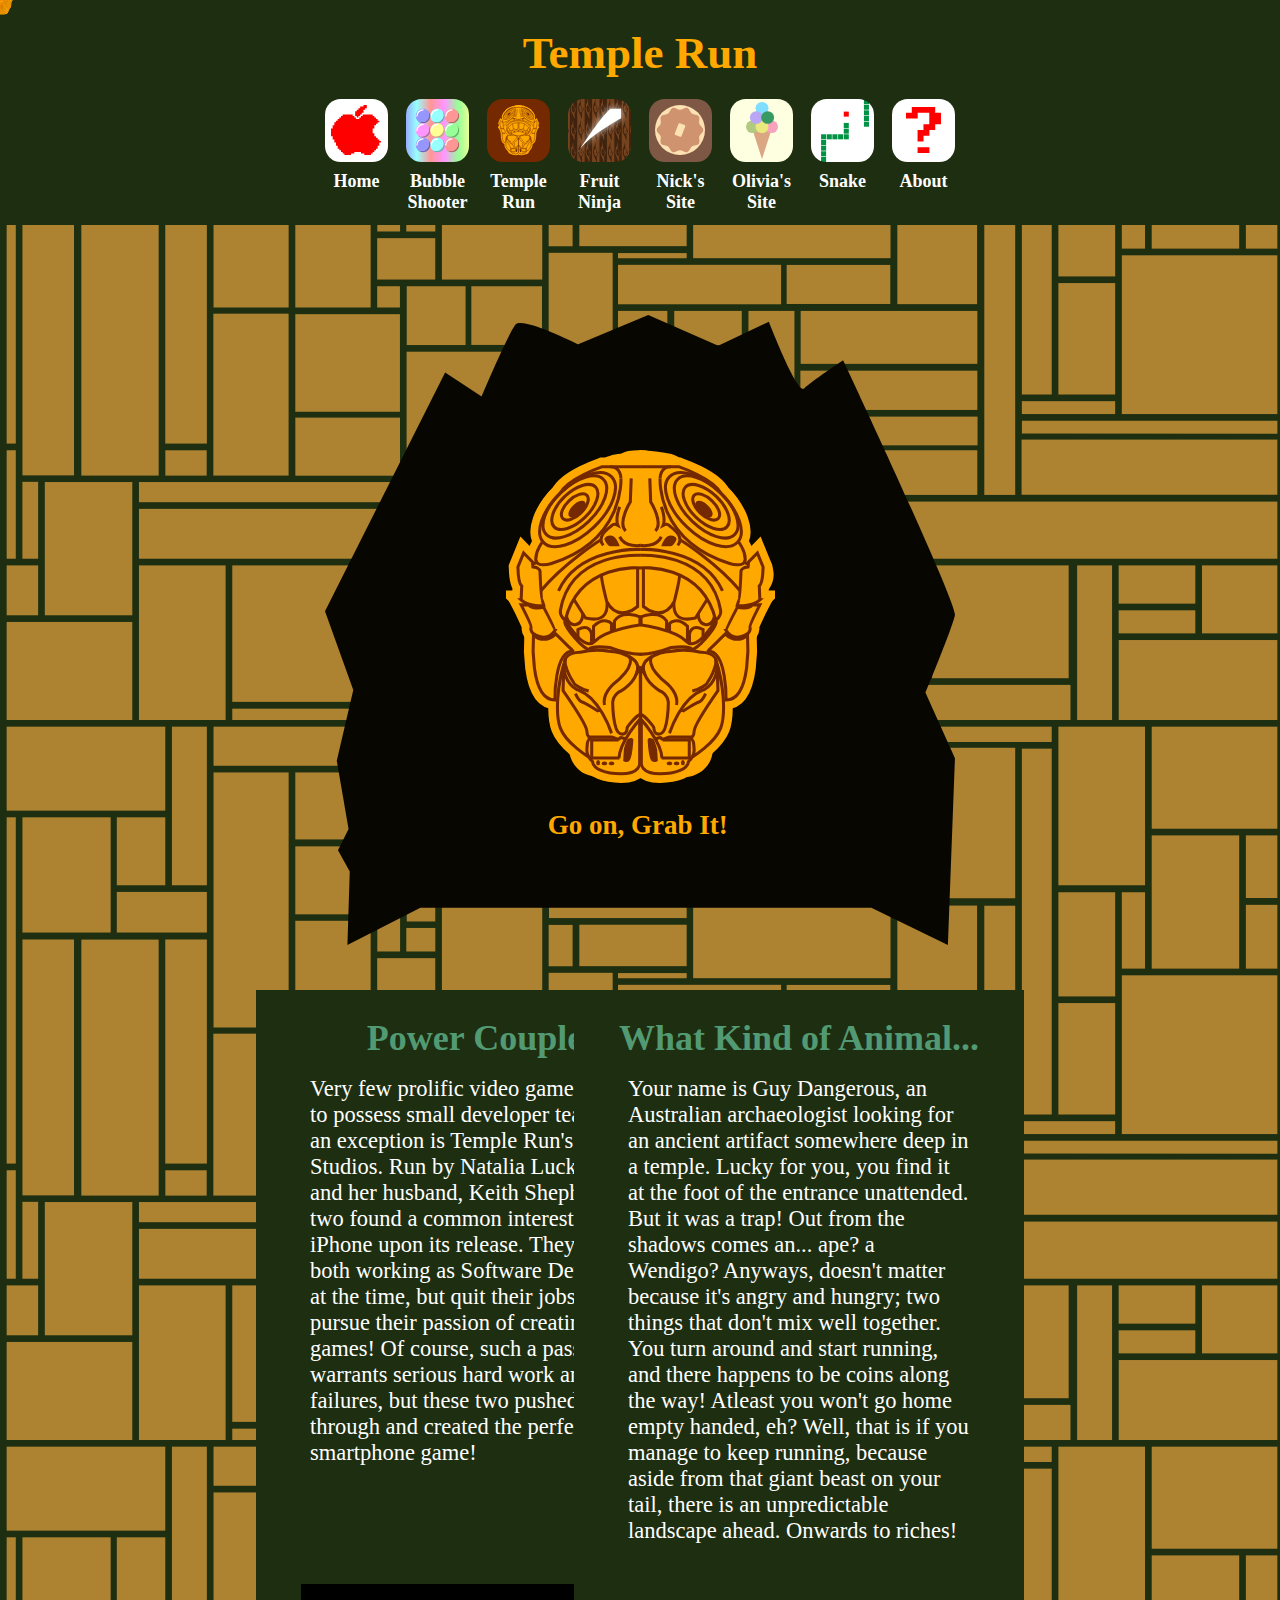
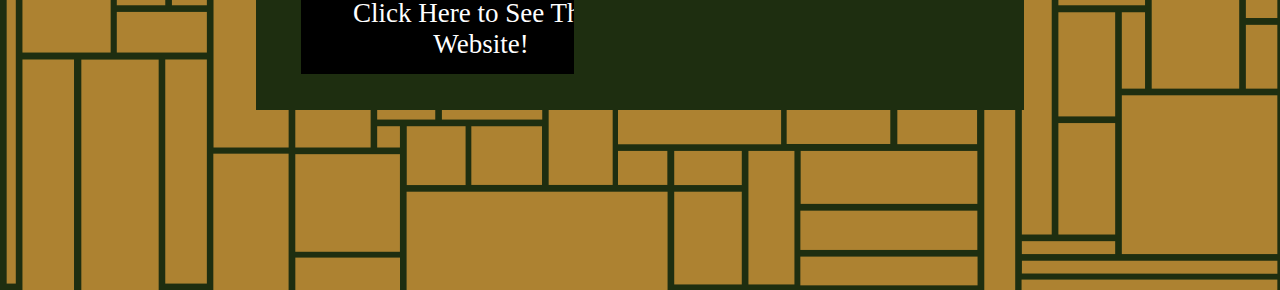
<file: TempleRun.html>
<!doctype html>
<html>
	<head>
		<meta charset="utf-8">
		<title> Temple Run </title>
		<link href="TempleRun.css" rel="stylesheet" type="text/css">
		<meta name="viewport" content="width=device-width, initial-scale=1">
	</head>
		
	<body>
		
		<div class="background"> </div>
		
		<!-- Header -->
		
		<div class="header" > Temple Run </div>
		
		
		<!-- Cave -->
		
		<div class="cave"> 
			<a href="https://www.youtube.com//embed/cJwkboCnzKE" onclick="https://www.youtube.com//embed/cJwkboCnzKE" >
			<div class="idol"> </div>
			</a>
			<div class="grabit"> Go on, Grab It! </div> 
		</div>
	
		
		<!-- Subhead and Paragraph 1 -->
		
		<div class="box1">
			<div class="subhead"> Power Couple! </div>
			<div class="para"> Very few prolific video games seem to possess small developer teams, but an exception is Temple Run's Imangi Studios. Run by Natalia Luckyanova and her husband, Keith Shepherd, the two found a common interest in the iPhone upon its release. They were both working as Software Developers at the time, but quit their jobs to pursue their passion of creating video games! Of course, such a passion warrants serious hard work and many failures, but these two pushed through and created the perfect smartphone game! </div>
			<a href="https://imangistudios.com/" onclick="window.location.href='https://imangistudios.com/';">
			<div class="imangilink"> Click Here to See Their Website! </div>
			</a>
		</div>
		
		<!-- Subhead and Paragraph 2 -->
		
		<div class="box2">
			<div class="subhead"> What Kind of Animal... </div>
			<div class="para"> Your name is Guy Dangerous, an Australian archaeologist looking for an ancient artifact somewhere deep in a temple. Lucky for you, you find it at the foot of the entrance unattended. But it was a trap! Out from the shadows comes an... ape? a Wendigo? Anyways, doesn't matter because it's angry and hungry; two things that don't mix well together. You turn around and start running, and there happens to be coins along the way! Atleast you won't go home empty handed, eh? Well, that is if you manage to keep running, because aside from that giant beast on your tail, there is an unpredictable landscape ahead. Onwards to riches! </div>
		</div>
		
		
		<!-- Icons -->
		
		<div class="iconcontainer">
				<a href="index.html" onClick="index.html">
				<div class="indexicons"> </div>
				</a>
				<a href="BubbleShooter.html" onClick="BubbleShooter.html">
				<div class="bubbleshootericons"> </div>
				</a>
				<a href="TempleRun.html" onClick="TempleRun.html">
				<div class="templerunicons"> </div>
				</a>
				<a href="FruitNinja.html" onClick="FruitNinja.html">
				<div class="fruitninjaicons"> </div>
				</a>
				<a href="https://munsternicholas.github.io/Recipe-website/" onClick="https://munsternicholas.github.io/Recipe-website/">
				<div class="nickicons"> </div>
				</a>
				<a href="https://oliviamiele.github.io/ice-cream-world/" onClick="https://oliviamiele.github.io/ice-cream-world/">
				<div class="oliviaicons"> </div>
				</a>
				<a href="SnakeGame.html" onClick="SnakeGame.html">
				<div class="snakeicons"> </div>
				</a>
				<a href="AboutMe.html" onClick="AboutMe.html">
				<div class="abouticons"> </div>
				</a>
			</div>
			<div class="icontext">
				<span> Home	</span>
				<span> Bubble Shooter </span>
				<span> Temple Run </span>
				<span> Fruit Ninja </span>
				<span> Nick's Site	</span>
				<span> Olivia's Site </span>
				<span> Snake </span>
				<span> About </span>
			</div>
		
		<!-- Blade Cursor Divs -->
		
		
		
		<!-- Blade Cursor Divs -->
		
		<div>
			<div class="idolcursor"></div>
			<div class="idolcursor"></div>
			<div class="idolcursor"></div>
			<div class="idolcursor"></div>
			<div class="idolcursor"></div>
			<div class="idolcursor"></div>
			<div class="idolcursor"></div>
			<div class="idolcursor"></div>
			<div class="idolcursor"></div>
			<div class="idolcursor"></div>
			<div class="idolcursor"></div>
			<div class="idolcursor"></div>
			<div class="idolcursor"></div>
			<div class="idolcursor"></div>
			<div class="idolcursor"></div>
			<div class="idolcursor"></div>
			<div class="idolcursor"></div>
			<div class="idolcursor"></div>
			<div class="idolcursor"></div>
			<div class="idolcursor"></div>
		</div>

	<!-- Apple Cursor Script -->
		
	<script> 

	const coords = { x: 0, y: 0 };
	const circles = document.querySelectorAll(".idolcursor");

	const colors = [
	  "#transparent",
	  "#transparent",
	  "#transparent",
	  "#transparent",
	  "#transparent",
	  "#transparent",
	  "#transparent",
	  "#transparent",
	  "#transparent",
	  "#transparent",
	  "#transparent",
	  "#transparent",
	  "#transparent",
	  "#transparent",
	  "#transparent",
	  "#transparent",
	  "#transparent",
	  "#transparent",
	  "#transparent",
	  "#transparent",
	  "#transparent"
	];

	circles.forEach(function (circle, index) {
	  circle.x = 0;
	  circle.y = 0;
	  circle.style.backgroundColor = colors[index % colors.length];
	});

	window.addEventListener("mousemove", function(e){
	  coords.x = e.clientX;
	  coords.y = e.clientY;

	});

	function animateCircles() {

	  let x = coords.x;
	  let y = coords.y;

	  circles.forEach(function (circle, index) {
		circle.style.left = x - 12 + "px";
		circle.style.top = y - 12 + "px";

		circle.style.scale = (circles.length - index) / circles.length;

		circle.x = x;
		circle.y = y;

		const nextCircle = circles[index + 1] || circles[0];
		x += (nextCircle.x - x) * 0.6;
		y += (nextCircle.y - y) * 0.6;
	  });

	  requestAnimationFrame(animateCircles);
	  
	}

	animateCircles();

	</script>
		
	</body>
	
	
</html>
</file>
<file: FruitNinja.css>
@charset "utf-8";

* {
	margin: 0;
	padding: 0;
	box-sizing: border-box;
	font-family: "LoRes 12 OT";
}

/* Background */

body {
	cursor: none;
	max-height: 150vh;
	background-color: #3F230E;
}

.background {
	position: absolute;
	width: 100vw;
	height: 150vh;
	background-image: url("Media/FruitNinjaBackground.svg");
	background-size: 100% auto;
	z-index: -9999999
}

/* Page Elements */

.header {
	width: 100vw;
	height: 25vh;
	position: absolute;
	top: 0vh;
	background-color: #231709;
	font-size: 5vmin;
	color: transparent;
	padding: 3vmin;
}

.headergradient {
	width: 100vw;
	left: 50%;
	transform: translate(-50%,0);
    background-color: white;
	font-size: 5vmin;
	font-weight: bold;
    background: -webkit-linear-gradient(-45deg, #6d2387, #d82619, #ffcc3b, #fb6a22, #b6dc2d);
	-webkit-background-clip: text;
	-webkit-text-fill-color: transparent;
	background-size: 400% 400%;
  	animation: gradient 10s ease infinite;
    position: absolute;
	top: 0vh;
    text-align: center;
	padding: 3vmin;
}

.box1 {
	aspect-ratio: 1.5/1;
	height: 45vmin;
	background-color: #231709;
	color: black;
	position: absolute;
	top: 35vh;
	right: 20vw;
	margin: auto;
	border-radius: 2vmin;
	float: right;
}


.subhead {
	height: 45vmin;
	aspect-ratio: 1.5/1;
	text-align: center;
	font-size: 4vmin;
	font-weight: bold;
	color: #CD7B41;
	position: absolute;
	top: 1vh;
	left: 50%;
	transform:translate(-50%,0);
	padding-top: 2vmin;
	float: inherit;
}

.para {
	width: 67.5vmin;
	padding: 6vmin;
	text-align: left;
	position: absolute;
	top: 3.5vh;
	left: 50%;
	color: white;
	transform: translate(-50%,0);
	font-size: 2.5vmin;
	float: inherit;
}

.box2 {
	aspect-ratio: 1.5/1;
	height: 45vmin;
	background-color: #231709;
	color: black;
	position: absolute;
	top: 85vh;
	right: 20vw;
	margin: auto;
	border-radius: 2vmin;
	float: right;
}

.bladelink {
	background: -webkit-linear-gradient(-45deg, #6d2387, #d82619, #ffcc3b, #fb6a22, #b6dc2d);
	-webkit-background-clip: text;
	-webkit-text-fill-color: transparent;
	background-size: 400% 400%;
  	animation: gradient 10s ease infinite;
}

/* Fruit Ninja Buttons */

.trailerframe {
	width: 45vmin;
	aspect-ratio: 1/1;
	position: absolute;
	left: 20vw;
	top: 35vh;
	float: left;
	background-image: url("Media/TrailerSymbol.svg");
	animation: rotate 5s linear infinite;
	
}

.lemonbutton {
	width: 20vmin;
	aspect-ratio: 1/1;
	position: absolute;
	left: 26vw;
	top: 47.5vh;
	float: left;
	background-image: url("Media/LemonSymbol.svg");
	animation: rotatefruit 5s linear infinite;
	
}

.lemonbutton:hover {
	animation: none;
}

.gameframe {
	width: 45vmin;
	aspect-ratio: 1/1;
	position: absolute;
	left: 20vw;
	top: 85vh;
	float: left;
	background-image: url("Media/OriginalSymbol.svg");
	animation: rotate 5s linear infinite;
	
}

.watermelonbutton {
	width: 20vmin;
	aspect-ratio: 1/1;
	position: absolute;
	left: 26vw;
	top: 97.5vh;
	float: left;
	background-image: url("Media/WatermelonSymbol.svg");
	animation: rotatefruit 5s linear infinite;
	
}

.watermelonbutton:hover {
	animation: none;
}

@keyframes rotate {
	0% {
		transform:rotate(0deg)
	}
	100% {
		transform: rotate(360deg)
	}
}

@keyframes rotatefruit {
	0% {
		transform:rotate(0deg)
	}
	100% {
		transform: rotate(-360deg)
	}
}

/* Navigation Container */

a {
	text-decoration: none;
}

.iconcontainer {
	position: absolute;
	display: flex;
	top: 10vh;
	left: 50%;
	transform: translate(-50%,0)
}

.indexicons {
	background-image: url("Media/AppleSymbolRed.svg");
	background-size: 80% auto;
	background-repeat: no-repeat;
	background-position: 50% 50%;
	aspect-ratio: 1/1;
	width: 7vmin;
	margin: 1vmin;
	background-color: white;
	border-radius: 25%;
}


.indexicons:hover {
	border: 0.5vmin solid #CD7B41;
	
}

.bubbleshootericons {
	background-image: url("Media/BubbleSymbol.svg");
	background-size: 110% auto;
	background-repeat: no-repeat;
	background-position: 50% 50%;
	aspect-ratio: 1/1;
	width: 7vmin;
	margin: 1vmin;
	background-color: white;
	border-radius: 25%;
}


.bubbleshootericons:hover {
	border: 0.5vmin solid #CD7B41;
	
}


.templerunicons {
	background-image: url("Media/TempleRunSymbol.svg");
	background-size: 65% auto;
	background-repeat: no-repeat;
	background-position: 50% 50%;
	aspect-ratio: 1/1;
	width: 7vmin;
	margin: 1vmin;
	background-color: #752900;
	border-radius: 25%;
}


.templerunicons:hover {
	border: 0.5vmin solid #CD7B41;
	
}

.fruitninjaicons {
	background-image: url("Media/FruitNinjaSymbol.svg");
	background-size: 110% auto;
	background-repeat: no-repeat;
	background-position: 50% 50%;
	aspect-ratio: 1/1;
	width: 7vmin;
	margin: 1vmin;
	background-color: #3F230E;
	border-radius: 25%;
}


.fruitninjaicons:hover {
	border: 0.5vmin solid #CD7B41;
	
}

.icontext {
	position: absolute;
	display: flex;
	top: 18vh;
	left: 50%;
	transform: translate(-50%,0)
}

.icontext span {
	text-align: center;
	color: white;
	font-size: 2vmin;
	aspect-ratio: 1/1;
	width: 7vmin;
	margin: 1vmin;
	background-color: transparent;
	border-radius: 25%;
	font-weight: bold;
}

.nickicons {
	background-image: url("Media/NickSymbol.svg");
	background-size: 80% auto;
	background-repeat: no-repeat;
	background-position: 50% 50%;
	aspect-ratio: 1/1;
	width: 7vmin;
	margin: 1vmin;
	background-color: #7F5845;
	border-radius: 25%;
}


.nickicons:hover {
	border: 0.5vmin solid #CD7B41;
	
}

.oliviaicons {
	background-image: url("Media/OliviaSymbol.svg");
	background-size: 50% auto;
	background-repeat: no-repeat;
	background-position: 50% 50%;
	aspect-ratio: 1/1;
	width: 7vmin;
	margin: 1vmin;
	background-color: #FEFFE0;
	border-radius: 25%;
}


.oliviaicons:hover {
	border: 0.5vmin solid #CD7B41;
	
}

.snakeicons {
	background-image: url("Media/SnakeSymbol.svg");
	background-size: 100% auto;
	background-repeat: no-repeat;
	background-position: 50% 50%;
	aspect-ratio: 1/1;
	width: 7vmin;
	margin: 1vmin;
	background-color: white;
	border-radius: 25%;
}


.snakeicons:hover {
	border: 0.5vmin solid #CD7B41;
	
}

.abouticons {
	background-image: url("Media/AboutSymbol.svg");
	background-size: 55% auto;
	background-repeat: no-repeat;
	background-position: 50% 50%;
	aspect-ratio: 1/1;
	width: 7vmin;
	margin: 1vmin;
	background-color: white;
	border-radius: 25%;
}


.abouticons:hover {
	border: 0.5vmin solid #CD7B41;
}
/* Homepage Cursor */

.bladecursor {
  -webkit-clip-path: polygon(50% 0, 60% 40%, 100% 50%, 60% 60%, 50% 100%, 40% 60%, 0 50%, 40% 40%);
  clip-path: polygon(50% 0, 60% 40%, 100% 50%, 60% 60%, 50% 100%, 40% 60%, 0 50%, 40% 40%);
  width: 3vmin;
  background: linear-gradient(-45deg, #6d2387, #d82619, #ffcc3b, #fb6a22, #b6dc2d);
  background-size: 400% 400%;
  animation: gradient 5s ease infinite;
  aspect-ratio: 1/1;
  position: fixed; 
  top: 0px;
  left: 0px;
  pointer-events: none;
  z-index: 99999999;
}

@keyframes gradient {
	0% {
		background-position: 0% 50%;
	}
	50% {
		background-position: 100% 50%;
	}
	100% {
		background-position: 0% 50%;
	}
}
</file>
<file: TempleRun.css>
@charset "utf-8";

* {
	margin: 0;
	padding: 0;
	box-sizing: border-box;
	font-family: "LoRes 12 OT";
}

/* Background */

body {
	cursor: none;
	max-height: 210vh;
	background-color: #1E2E10;
}

.background {
	position: absolute;
	width: 100vw;
	height: 210vh;
	background-image: url("Media/TempleRunBackground.svg");
	background-size: 100% auto;
	z-index: -9999999
}

/* Cave */

.cave {
	width: 70vmin;
	aspect-ratio: 1/1;
	background-image: url("Media/CaveSymbol.svg");
	background-repeat: no-repeat;
	background-position: 50% 50%;
	position: absolute;
	left: 50%;
	top: 35vh;
	transform: translate(-50%,0);
	
	
}

.idol {
	width: 30vmin;
	aspect-ratio: 4/5;
	background-image: url("Media/TempleRunSymbol.svg");
	background-repeat: no-repeat;
	background-position: 50% 50%;
	position: absolute;
	left: 50%;
	top: 15vh;
	transform: translate(-50%,0);
	
}

.idol:hover {
	background-image: url("Media/MonsterSymbol.svg");
}

.grabit {
	width: 25vmin;
	height: 15vmin;
	background-color: transparent;
	color: #FFA900;
	font-size: 3vmin;
	font-weight: bold;
	position: absolute;
	bottom: 0vh;
	left: 55%;
	transform:translate(-55%,0);
}

/* Page Elements */

.header {
	width: 100vw;
	height: 25vh;
	position: absolute;
	top: 0vh;
	text-align: center;
	background-color: #1E2E10;
	font-size: 5vmin;
	font-weight: bold;
	color: #FFA900;
	padding: 3vmin;
}

.box1 {
	aspect-ratio: 1/1.6;
	width: 50vmin;
	background-color: #1E2E10;
	color: black;
	position: absolute;
	left: 20vw;
	top: 110vh;
	float: right;
}


.subhead {
	width: 50vmin;
	aspect-ratio: 1/1.6;
	text-align: center;
	font-size: 4vmin;
	font-weight: bold;
	color: #529A73;
	position: absolute;
	top: 1vh;
	left: 50%;
	transform:translate(-50%,0);
	float: inherit;
	padding-top: 2vmin;
}

.para {
	width: 50vmin;
	padding: 6vmin;
	text-align: left;
	position: absolute;
	font-size: 2.5vmin;
	top: 3.5vh;
	left: 50%;
	color: white;
	transform: translate(-50%,0);
	float: inherit;
}

.box2 {
	aspect-ratio: 1/1.6;
	width: 50vmin;
	background-color: #1E2E10;
	color: black;
	position: absolute;
	right: 20vw;
	top: 110vh;
	float: right;
}

.imangilink {
	position: absolute;
	background-color: black;
	width: 40vmin;
	height: 10vmin;
	bottom: 4vmin;
	left: 50%;
	transform:translate(-50%,0);
	padding: 1.5vmin;
	color: white;
	font-size: 3vmin;
	text-align: center;
}

.imangilink:hover {
	color: #FFA900;
}

/* Navigation Container */

a {
	text-decoration: none;
}

.iconcontainer {
	position: absolute;
	display: flex;
	top: 10vh;
	left: 50%;
	transform: translate(-50%,0)
}

.indexicons {
	background-image: url("Media/AppleSymbolRed.svg");
	background-size: 80% auto;
	background-repeat: no-repeat;
	background-position: 50% 50%;
	aspect-ratio: 1/1;
	width: 7vmin;
	margin: 1vmin;
	background-color: white;
	border-radius: 25%;
}


.indexicons:hover {
	border: 0.5vmin solid #529A73;
	
}

.bubbleshootericons {
	background-image: url("Media/BubbleSymbol.svg");
	background-size: 110% auto;
	background-repeat: no-repeat;
	background-position: 50% 50%;
	aspect-ratio: 1/1;
	width: 7vmin;
	margin: 1vmin;
	background-color: white;
	border-radius: 25%;
}


.bubbleshootericons:hover {
	border: 0.5vmin solid #529A73;
	
}


.templerunicons {
	background-image: url("Media/TempleRunSymbol.svg");
	background-size: 65% auto;
	background-repeat: no-repeat;
	background-position: 50% 50%;
	aspect-ratio: 1/1;
	width: 7vmin;
	margin: 1vmin;
	background-color: #752900;
	border-radius: 25%;
}


.templerunicons:hover {
	border: 0.5vmin solid #529A73;
	
}

.fruitninjaicons {
	background-image: url("Media/FruitNinjaSymbol.svg");
	background-size: 110% auto;
	background-repeat: no-repeat;
	background-position: 50% 50%;
	aspect-ratio: 1/1;
	width: 7vmin;
	margin: 1vmin;
	background-color: #3F230E;
	border-radius: 25%;
}


.fruitninjaicons:hover {
	border: 0.5vmin solid #529A73;
	
}

.icontext {
	position: absolute;
	display: flex;
	top: 18vh;
	left: 50%;
	transform: translate(-50%,0)
}

.icontext span {
	text-align: center;
	color: white;
	font-size: 2vmin;
	aspect-ratio: 1/1;
	width: 7vmin;
	margin: 1vmin;
	background-color: transparent;
	border-radius: 25%;
	font-weight: bold;
}

.nickicons {
	background-image: url("Media/NickSymbol.svg");
	background-size: 80% auto;
	background-repeat: no-repeat;
	background-position: 50% 50%;
	aspect-ratio: 1/1;
	width: 7vmin;
	margin: 1vmin;
	background-color: #7F5845;
	border-radius: 25%;
}


.nickicons:hover {
	border: 0.5vmin solid #529A73;
	
}

.oliviaicons {
	background-image: url("Media/OliviaSymbol.svg");
	background-size: 50% auto;
	background-repeat: no-repeat;
	background-position: 50% 50%;
	aspect-ratio: 1/1;
	width: 7vmin;
	margin: 1vmin;
	background-color: #FEFFE0;
	border-radius: 25%;
}


.oliviaicons:hover {
	border: 0.5vmin solid #529A73;
	
}

.snakeicons {
	background-image: url("Media/SnakeSymbol.svg");
	background-size: 100% auto;
	background-repeat: no-repeat;
	background-position: 50% 50%;
	aspect-ratio: 1/1;
	width: 7vmin;
	margin: 1vmin;
	background-color: white;
	border-radius: 25%;
}


.snakeicons:hover {
	border: 0.5vmin solid #529A73;
	
}

.abouticons {
	background-image: url("Media/AboutSymbol.svg");
	background-size: 55% auto;
	background-repeat: no-repeat;
	background-position: 50% 50%;
	aspect-ratio: 1/1;
	width: 7vmin;
	margin: 1vmin;
	background-color: white;
	border-radius: 25%;
}


.abouticons:hover {
	border: 0.5vmin solid #529A73;
}
/* Homepage Cursor */

.idolcursor {
  width: 3vmin;
  height: 3vmin;
  background-image: url("Media/TempleRunSymbol.svg");
  background-size: contain;
  background-repeat: no-repeat;
  background-position: 50% 50%;
  position: fixed; 
  top: 0px;
  left: 0px;
  pointer-events: none;
  z-index: 99999999;
}
</file>
<file: index.css>
@charset "utf-8";

/* Universal */

* {
	margin: 0;
	padding: 0;
	box-sizing: border-box;
	font-family: "LoRes 12 OT";
}



/* Animated Background */

body {
	max-height: 120vh;
	background: black;
}

.background {
	position: relative;
	width: 100vw;
	height: 120vh;
	overflow: hidden;
}

.apples {
	position: relative;
	display: flex;
}

.apples span {
	position: relative;
	aspect-ratio: 1/1;
	width: 3vmin;
	margin: auto;
	background-color: transparent;
	background-image: url("Media/AppleSymbolGray.svg");
	background-size: contain;
	background-repeat: no-repeat;
	background-position: 50% 50%;
	animation: animate 15s linear infinite;
	animation-duration: calc(125s / var(--i));
}

@keyframes animate {
	0% {transform: translateY(120vh)}
	100% {transform: translateY(0vh)}
}

/* Homepage Elements */

.header {
	width: 100vw;
    background-color: red;
	font-size: 5vmin;
	font-weight: bold;
    color: white;
    position: absolute;
	top: 0vh;
    text-align: center;
	padding: 3vmin;
}

.box1 {
	aspect-ratio: 1/1.6;
	width: 45vmin;
	background-color: white;
	color: black;
	position: absolute;
	top: 20vh;
	right: 25vw;
	margin: auto;
	border-radius: 2vmin;
	float: right;
}

.box2 {
	width: 40vmin;
	background-color: white;
	color: white;
	position: absolute;
	left: 50%;
	transform: translate(-50%,0%);
	bottom: 3vh;
	border-radius: 2vmin;
	text-align: center;
	float: inherit;
}

.box2:hover {
	background-color: red;
	color: white;
}

.iPhoneRevealVideo {
	margin: auto;
	font-size: 3.5vmin;
	text-align: center;
	font-weight: bold;
	color: black;
	float: inherit;
}

.iPhoneRevealVideo:hover {
	color: white;
}

.subhead {
	width: 45vmin;
	height: 2.5vmax;
	text-align: center;
	font-size: 4vmin;
	font-weight: bold;
	color: red;
	padding-top: 2vmin;
	float: inherit;
}

.para {
	width: 45vmin;
	padding: 2.5vmin;
	text-align: left;
	font-size: 2.5vmin;
	float: inherit;
	top: 2vmin;
}

/* Phone Navigation Container */

.phone {
	aspect-ratio: 1/1.6;
	width: 45vmin;
	background-color: red;
	position: absolute;
	top: 20vh;
	left: 25vw;
	margin: auto;
	padding: 15px;
	border-radius: 2vmin;
	float: right;
}

.screen {
	aspect-ratio: 1/1.4;
	background-color: black;
	width: 38vmin;
	position: absolute;
	top: 50%;
	left: 50%;
	transform: translate(-50%, -50%);
	float: inherit;
	
}

.camera {
	aspect-ratio: 1/1;
	width: 2vmin;
	border-radius: 50%;
	position: absolute;
	top: 4vh;
	left: 50%;
	transform: translate(-50%, 0);
	background-color: black;
}

.powerbutton {
	aspect-ratio: 1/1;
	width: 7.5vmin;
	position: absolute;
	background-color: black;
	border-radius: 50%;
	float: inherit;
	bottom: 1vh;
	left: 50%;
	transform: translate(-50%, 0);
	
}

.powerbuttonsquare {
	aspect-ratio: 1/1;
	width: 4vmin;
	position: absolute;
	background-color: white;
	border-radius: 25%;
	float: inherit;
	top: 50%;
	left: 50%;
	transform: translate(-50%, -50%);
}

a {
	text-decoration: none;
}

.iconcontainer {
	position: absolute;
	display: flex;
	top: 4vmin;
	left: 50%;
	transform: translate(-50%,0);
}

.indexicons {
	background-image: url("Media/AppleSymbolRed.svg");
	background-size: 80% auto;
	background-repeat: no-repeat;
	background-position: 45% 45%;
	aspect-ratio: 1/1;
	width: 7vmin;
	margin: 1vmin;
	background-color: white;
	border-radius: 25%;
}


.indexicons:hover {
	border: 0.5vmin solid red;
	
}

.bubbleshootericons {
	background-image: url("Media/BubbleSymbol.svg");
	background-size: 110% auto;
	background-repeat: no-repeat;
	background-position: 50% 50%;
	aspect-ratio: 1/1;
	width: 7vmin;
	margin: 1vmin;
	background-color: white;
	border-radius: 25%;
}


.bubbleshootericons:hover {
	border: 0.5vmin solid red;
	
}


.templerunicons {
	background-image: url("Media/TempleRunSymbol.svg");
	background-size: 65% auto;
	background-repeat: no-repeat;
	background-position: 50% 50%;
	aspect-ratio: 1/1;
	width: 7vmin;
	margin: 1vmin;
	background-color: #752900;
	border-radius: 25%;
}


.templerunicons:hover {
	border: 0.5vmin solid red;
	
}

.fruitninjaicons {
	background-image: url("Media/FruitNinjaSymbol.svg");
	background-size: 110% auto;
	background-repeat: no-repeat;
	background-position: 50% 50%;
	background-color: #3F230E;
	aspect-ratio: 1/1;
	width: 7vmin;
	margin: 1vmin;
	border-radius: 25%;
}


.fruitninjaicons:hover {
	border: 0.5vmin solid red;
	
}

.icontext {
	position: absolute;
	display: flex;
	top: 12vmin;
	left: 50%;
	transform: translate(-50%,0);
	font-weight: bold;
}

.icontext span {
	text-align: center;
	color: white;
	font-size: 2vmin;
	aspect-ratio: 1/1;
	width: 7vmin;
	margin: 1vmin;
	background-color: transparent;
	border-radius: 25%;
}

.iconcontainer2 {
	position: absolute;
	display: flex;
	top: 18vmin;
	left: 50%;
	transform: translate(-50%,0);
}

.nickicons2 {
	background-image: url("Media/NickSymbol.svg");
	background-size: 80% auto;
	background-repeat: no-repeat;
	background-position: 50% 50%;
	aspect-ratio: 1/1;
	width: 7vmin;
	margin: 1vmin;
	background-color: #7F5845;
	border-radius: 25%;
}


.nickicons2:hover {
	border: 0.5vmin solid red;
	
}

.oliviaicons2 {
	background-image: url("Media/OliviaSymbol.svg");
	background-size: 50% auto;
	background-repeat: no-repeat;
	background-position: 50% 50%;
	aspect-ratio: 1/1;
	width: 7vmin;
	margin: 1vmin;
	background-color: #FEFFE0;
	border-radius: 25%;
}


.oliviaicons2:hover {
	border: 0.5vmin solid red;
	
}

.snakeicons2 {
	background-image: url("Media/SnakeSymbol.svg");
	background-size: 100% auto;
	background-repeat: no-repeat;
	background-position: 50% 50%;
	aspect-ratio: 1/1;
	width: 7vmin;
	margin: 1vmin;
	background-color: white;
	border-radius: 25%;
}


.snakeicons2:hover {
	border: 0.5vmin solid red;
	
}

.abouticons {
	background-image: url("Media/AboutSymbol.svg");
	background-size: 55% auto;
	background-repeat: no-repeat;
	background-position: 50% 50%;
	aspect-ratio: 1/1;
	width: 7vmin;
	margin: 1vmin;
	background-color: white;
	border-radius: 25%;
}


.abouticons:hover {
	border: 0.5vmin solid red;
	
}

.icontext2 {
	position: absolute;
	display: flex;
	top: 26vmin;
	left: 50%;
	transform: translate(-50%,0);
}

.icontext2 span {
	font-weight: bold;
	text-align: center;
	color: white;
	font-size: 2vmin;
	aspect-ratio: 1/1;
	width: 7vmin;
	margin: 1vmin;
	background-color: transparent;
	border-radius: 25%;
}

#timebox {
	padding-top: 0.25vmin;
	font-size: 2vmin;
	position: absolute;
	top: 0vmin;
	left: 50%;
	transform: translate(-50%,0);
	width: 38vmin;
	height: 3vmin;
	text-align: center;
	background-color: black;
	color: white;
	border-bottom: 0.25vmin solid white;
	
	
}

.ipodtext {
	padding-top: 0.25vmin;
	font-size: 2vmin;
	position: absolute;
	left: 1vmin;
	color: white;
}

/* Homepage Cursor */

.applecursor {
  width: 3vmin;
  aspect-ratio: 1/1;
  position: fixed; 
  top: 0px;
  left: 0px;
  pointer-events: none;
  z-index: 99999999;
  background-image: url("Media/AppleSymbolRed.svg");
  background-size: contain;
  background-repeat: no-repeat;
  background-position: 50% 50%;
  
}

/* Snake Game */

#game {
	position: absolute;
	left: 20vw;
	float: left;
	margin-top: auto;
	margin-bottom: auto;
}

.snakegametext {
	padding: 4vmin;
	color: white;
	border: 1px solid white;
	width: 45vmin;
	height: 35vmin;
	font-size: 3vmin;
	position: absolute;
	right: 20vw;
	margin-top: auto;
	margin-bottom: auto;
	float: right;
	
}
</file>
<file: BubbleShooter.css>
@charset "utf-8";

/* Universal */

* {
	margin: 0;
	padding: 0;
	box-sizing: border-box;
	font-family: "LoRes 12 OT";
}

/* Animated Background */

body {
	max-height: 185vh;
	background: #dfc7a7;
	cursor: none;
}

.background {
	position: relative;
	width: 100vw;
	height: 185vh;
	overflow: hidden;
}

.bubbles {
	position: relative;
	display: flex;
}

.bubbles span {
	position: relative;
	aspect-ratio: 1/1;
	width: 3vmin;
	margin: auto;
	background-color: #9696FF;
	border-radius: 50%;
	box-shadow: inset -0.5vmin -0.5vmin 1vmin #444;
	animation: animate 15s linear infinite;
	animation-duration: calc(125s / var(--i));
}

.bubbles span:nth-child(2n) {
	background-color: #96FFFF;
}

.bubbles span:nth-child(3n) {
	background-color: #FF9696;
}

.bubbles span:nth-child(4n) {
	background-color: #FF96FF;
}

.bubbles span:nth-child(5n) {
	background-color: #96FF96;
}

.bubbles span:nth-child(6n) {
	background-color: #FFFF96;
}

@keyframes animate {
	0% {transform: translateY(185vh)}
	100% {transform: translateY(0vh)}
}

/* Homepage Elements */

.header {
	width: 100vw;
	height: 25vh;
	position: absolute;
	top: 0vh;
	background-color: #978164;
	font-size: 5vmin;
	color: transparent;
	padding: 3vmin;
	
}

.headergradient {
	width: 100vw;
	left: 50%;
	transform: translate(-50%,0);
    background-color: white;
	font-size: 5vmin;
	font-weight: bold;
    background: -webkit-linear-gradient(-45deg, #9696FF, #96FFFF, #FF9696, #FF96FF, #96FF96, #FFFF96);
	-webkit-background-clip: text;
	-webkit-text-fill-color: transparent;
	background-size: 400% 400%;
  	animation: gradient 10s ease infinite;
    position: absolute;
	top: 0vh;
    text-align: center;
	padding: 3vmin;
}

.box1 {
	aspect-ratio: 1/1;
	width: 60vmin;
	color: black;
	position: absolute;
	top: 35vh;
	right: 20vw;
	margin: auto;
	border-radius: 50%;
	float: right;
	background: linear-gradient(135deg, rgba(255, 255, 255, 0.1), rgba(255, 255, 255, 0));
    backdrop-filter: blur(10px);
    -webkit-backdrop-filter: blur(10px);
    border:1px solid rgba(255, 255, 255, 0.18);
    box-shadow: 0 8px 32px 0 rgba(0, 0, 0, 0.37);
}

.box1:hover {
	background-color: #9696FF;
}


.subhead {
	width: 60vmin;
	aspect-ratio: 1/1;
	text-align: center;
	font-size: 4vmin;
	font-weight: bold;
	color: black;
	position: absolute;
	top: 5vh;
	left: 50%;
	transform:translate(-50%,0);
	padding-top: 2vmin;
	float: inherit;
}

.subhead:hover {
	color: #FF96FF;
}

.para {
	width: 45vmin;
	padding: 2vmin;
	text-align: left;
	position: absolute;
	top: 10.5vh;
	left: 50%;
	transform: translate(-50%,0);
	font-size: 2.5vmin;
	float: inherit;
}

.gameplaylink {
	color: white;
}
.box2 {
	aspect-ratio: 1/1;
	width: 60vmin;
	color: black;
	position: absolute;
	top: 55vh;
	left: 20vw;
	margin: auto;
	border-radius: 50%;
	float: left;
	background: linear-gradient(135deg, rgba(255, 255, 255, 0.1), rgba(255, 255, 255, 0));
    backdrop-filter: blur(10px);
    -webkit-backdrop-filter: blur(10px);
    border:1px solid rgba(255, 255, 255, 0.18);
    box-shadow: 0 8px 32px 0 rgba(0, 0, 0, 0.37);
}

.box2:hover {
	background-color: #96FFFF;
}
.subhead2 {
	width: 60vmin;
	aspect-ratio: 1/1;
	text-align: center;
	font-size: 4vmin;
	font-weight: bold;
	color: black;
	position: absolute;
	top: 5vh;
	left: 50%;
	transform:translate(-50%,0);
	padding-top: 2vmin;
	float: inherit;
}

.subhead2:hover {
	color: #FF9696;
}

.box3 {
	aspect-ratio: 1/1;
	width: 45vmin;
	color: black;
	position: absolute;
	top: 105vh;
	right: 23.5vw;
	margin: auto;
	border-radius: 50%;
	float: right;
	background: linear-gradient(135deg, rgba(255, 255, 255, 0.1), rgba(255, 255, 255, 0));
    backdrop-filter: blur(10px);
    -webkit-backdrop-filter: blur(10px);
    border:1px solid rgba(255, 255, 255, 0.18);
    box-shadow: 0 8px 32px 0 rgba(0, 0, 0, 0.37);
}

.box3:hover {
	background-color: #96FF96;
}

.worldrecordlink {
	color: black;
	border-radius: 50%;
	text-align: center;
	position: absolute;
	top: 50%;
	left: 50%;
	font-size: 3vmin;
	font-weight: bold;
	transform: translate(-50%,-50%);
	
}

.box4 {
	aspect-ratio: 1/1;
	width: 45vmin;
	color: black;
	position: absolute;
	top: 125vh;
	left: 23.5vw;
	margin: auto;
	border-radius: 50%;
	float: left;
	background: linear-gradient(135deg, rgba(255, 255, 255, 0.1), rgba(255, 255, 255, 0));
    backdrop-filter: blur(10px);
    -webkit-backdrop-filter: blur(10px);
    border:1px solid rgba(255, 255, 255, 0.18);
    box-shadow: 0 8px 32px 0 rgba(0, 0, 0, 0.37);
}

.box4:hover {
	background-color: #FFFF96;
}



/* Navigation Container */

a {
	text-decoration: none;
}

.iconcontainer {
	position: absolute;
	display: flex;
	top: 10vh;
	left: 50%;
	transform: translate(-50%,0)
}

.indexicons {
	background-image: url("Media/AppleSymbolRed.svg");
	background-size: 80% auto;
	background-repeat: no-repeat;
	background-position: 50% 50%;
	aspect-ratio: 1/1;
	width: 7vmin;
	margin: 1vmin;
	background-color: white;
	border-radius: 25%;
}


.indexicons:hover {
	border: 0.5vmin solid black;
	
}

.bubbleshootericons {
	background-image: url("Media/BubbleSymbol.svg");
	background-size: 110% auto;
	background-repeat: no-repeat;
	background-position: 50% 50%;
	aspect-ratio: 1/1;
	width: 7vmin;
	margin: 1vmin;
	background-color: white;
	border-radius: 25%;
}


.bubbleshootericons:hover {
	border: 0.5vmin solid black;
	
}


.templerunicons {
	background-image: url("Media/TempleRunSymbol.svg");
	background-size: 65% auto;
	background-repeat: no-repeat;
	background-position: 50% 50%;
	aspect-ratio: 1/1;
	width: 7vmin;
	margin: 1vmin;
	background-color: #752900;
	border-radius: 25%;
}


.templerunicons:hover {
	border: 0.5vmin solid black;
	
}

.fruitninjaicons {
	background-image: url("Media/FruitNinjaSymbol.svg");
	background-size: 110% auto;
	background-repeat: no-repeat;
	background-position: 50% 50%;
	aspect-ratio: 1/1;
	width: 7vmin;
	margin: 1vmin;
	background-color: #3F230E;
	border-radius: 25%;
}


.fruitninjaicons:hover {
	border: 0.5vmin solid black;
	
}

.icontext {
	position: absolute;
	display: flex;
	top: 18vh;
	left: 50%;
	transform: translate(-50%,0)
}

.icontext span {
	text-align: center;
	color: black;
	font-size: 2vmin;
	aspect-ratio: 1/1;
	width: 7vmin;
	margin: 1vmin;
	background-color: transparent;
	border-radius: 25%;
	font-weight: bold;
}

.nickicons {
	background-image: url("Media/NickSymbol.svg");
	background-size: 80% auto;
	background-repeat: no-repeat;
	background-position: 50% 50%;
	aspect-ratio: 1/1;
	width: 7vmin;
	margin: 1vmin;
	background-color: #7F5845;
	border-radius: 25%;
}


.nickicons:hover {
	border: 0.5vmin solid black;
	
}

.oliviaicons {
	background-image: url("Media/OliviaSymbol.svg");
	background-size: 50% auto;
	background-repeat: no-repeat;
	background-position: 50% 50%;
	aspect-ratio: 1/1;
	width: 7vmin;
	margin: 1vmin;
	background-color: #FEFFE0;
	border-radius: 25%;
}


.oliviaicons:hover {
	border: 0.5vmin solid black;
	
}

.snakeicons {
	background-image: url("Media/SnakeSymbol.svg");
	background-size: 100% auto;
	background-repeat: no-repeat;
	background-position: 50% 50%;
	aspect-ratio: 1/1;
	width: 7vmin;
	margin: 1vmin;
	background-color: white;
	border-radius: 25%;
}


.snakeicons:hover {
	border: 0.5vmin solid black;
	
}

.abouticons {
	background-image: url("Media/AboutSymbol.svg");
	background-size: 55% auto;
	background-repeat: no-repeat;
	background-position: 50% 50%;
	aspect-ratio: 1/1;
	width: 7vmin;
	margin: 1vmin;
	background-color: white;
	border-radius: 25%;
}


.abouticons:hover {
	border: 0.5vmin solid black;
}

/* Homepage Cursor */

.bubblecursor {
  width: 3vmin;
  aspect-ratio: 1/1;
  border-radius: 50%;
  position: fixed; 
  top: 0px;
  left: 0px;
  pointer-events: none;
  z-index: 99999999;;
}

@keyframes gradient {
	0% {
		background-position: 0% 50%;
	}
	50% {
		background-position: 100% 50%;
	}
	100% {
		background-position: 0% 50%;
	}
}
</file>
